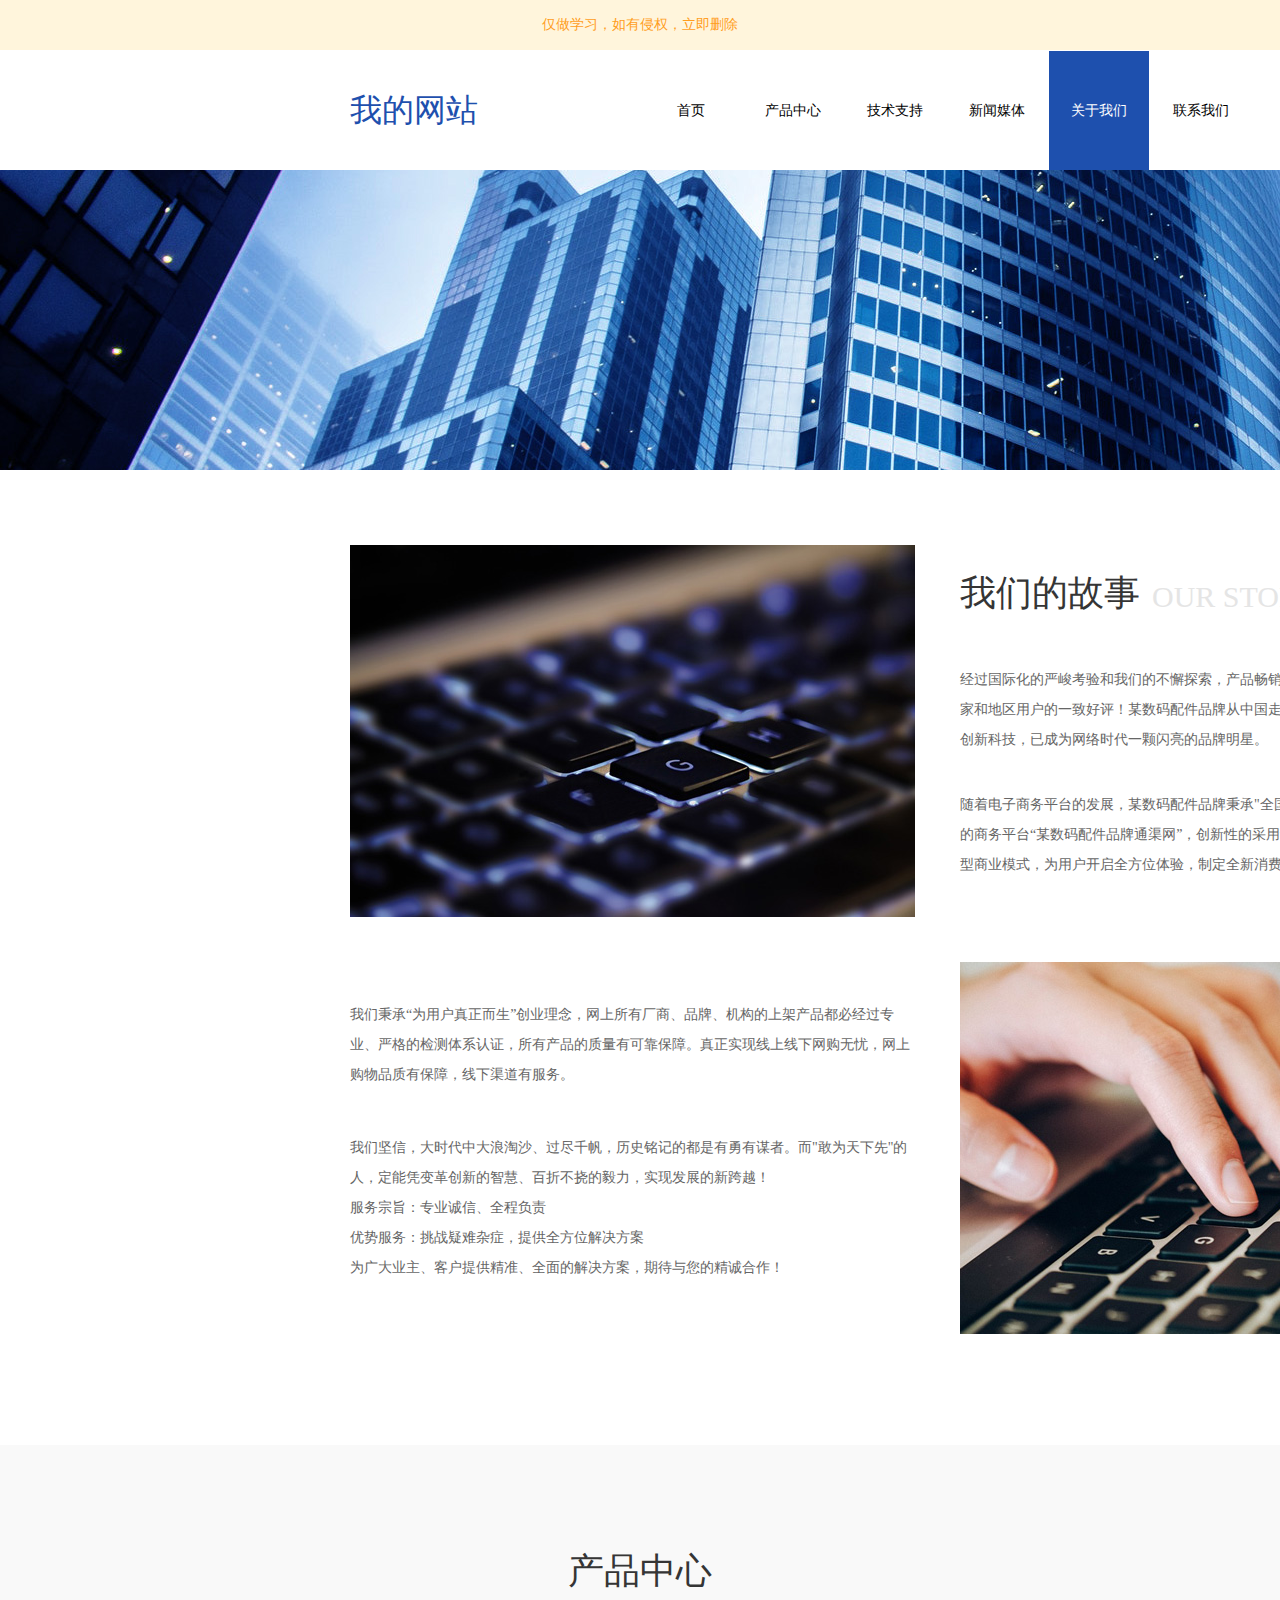
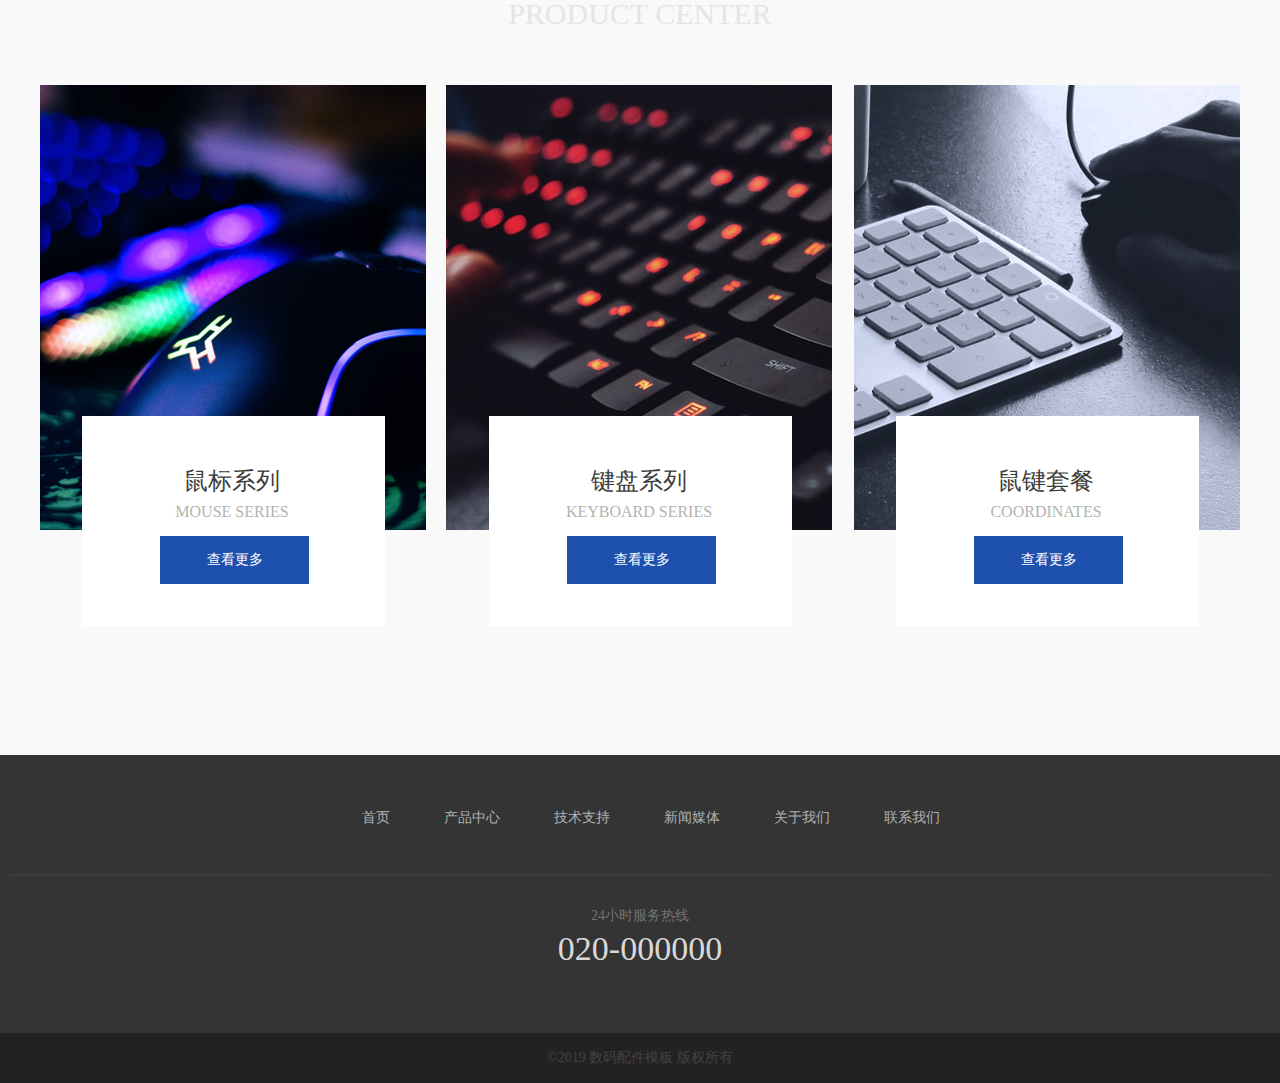
<file: about.html>
<!DOCTYPE html>
<html lang="en">
<head>
    <meta charset="UTF-8">
    <meta name="viewport" content="width=device-width, initial-scale=1.0">
    <title>我的网站</title>
    <link rel="stylesheet" href="css/about.css">
    <script src="js/animate.js"></script>
</head>
<body>
    <div class="fix">
        <span style="width: 250px;height: 50px;position: absolute;left: 50%;margin-left: -125px; line-height: 50px; font-size: 14px; text-align: center;color: #ff9e1e;">仅做学习，如有侵权，立即删除</span>
    </div>
    <!-- 导航栏 -->
    <div class="nav">
        <div class="nav-0">
            <span>我的网站</span>
        </div>
        <div class="nav-right">
            <a class="nav-1" href="index.html">
                <span>首页</span>
            <a>
            <a class="nav-1" href="product.html">
                <span>产品中心</span>
            <a>
            <a class="nav-1" href="technical.html">
                <span>技术支持</span>
            </a>
            <a class="nav-1" href="news.html">
                <span>新闻媒体</span>
            </a>
            <a class="nav-1" href="about.html" style="background: #1e50ae;color: #fff;">
                <span>关于我们</span>
            </a>
            <a class="nav-1" href="contact.html">
                <span>联系我们</span>
            </a>
        </div>
    </div>
    <!-- banner -->
    <div class="banner"></div>
    <!-- our-story -->
    <div class="our-story">
        <div class="our-top">
            <ul>
                <li class="our-img-1"></li>
                <li class="our-font-1">
                    <span class="our-story-1">我们的故事</span>
                    <span class="our-story-2">OUR STORY</span>
                    <span class="our-story-font-1">经过国际化的严峻考验和我们的不懈探索，产品畅销全球，品牌荣获欧美、东南亚等多个国家和地区用户的一致好评！某数码配件品牌从中国走向世界，一直以来某数码配件品牌不断创新科技，已成为网络时代一颗闪亮的品牌明星。</span>
                    <span class="our-story-font-2">随着电子商务平台的发展，某数码配件品牌秉承"全国渠道服务"的使命，诚信打造属于自己的商务平台“某数码配件品牌通渠网”，创新性的采用线上商城和线下专卖店，结合的O2O新型商业模式，为用户开启全方位体验，制定全新消费体系并建立售后服务点。</span>
                </li>
            </ul>
        </div>
        <div class="our-bottom">
            <ul>
                <li class="our-font-2">
                    <span class="our-story-font-3">我们秉承“为用户真正而生”创业理念，网上所有厂商、品牌、机构的上架产品都必经过专业、严格的检测体系认证，所有产品的质量有可靠保障。真正实现线上线下网购无忧，网上购物品质有保障，线下渠道有服务。</span>
                
                    <span class="our-story-font-4">我们坚信，大时代中大浪淘沙、过尽千帆，历史铭记的都是有勇有谋者。而"敢为天下先"的人，定能凭变革创新的智慧、百折不挠的毅力，实现发展的新跨越！<br>
                        服务宗旨：专业诚信、全程负责<br>
                        优势服务：挑战疑难杂症，提供全方位解决方案<br>
                        为广大业主、客户提供精准、全面的解决方案，期待与您的精诚合作！</span>
                </li>
                <li class="our-img-2"></li>
            </ul>
        </div>
    </div>
       <!-- 产品中心 -->
       <div class="product">
        <div class="product-center1">产品中心</div>
        <div class="product-center2">PRODUCT CENTER</div>
        <div class="product-img">
            <ul>
                <li class="product-img-1"></li>
                <li class="product-img-2"></li>
                <li class="product-img-3"></li>
            </ul>
        </div>
        <div class="product-img-item">
            <ul>
                <li class="product-img-item-1">
                    <span class="product-img-item-fontcss-1">鼠标系列</span>
                    <span class="product-img-item-fontcss-2">MOUSE SERIES</span>
                    <a class="see-more" href="mouse.html">查看更多</a>
                </li>
                <li class="product-img-item-2">
                    <span class="product-img-item-fontcss-1">键盘系列</span>
                    <span class="product-img-item-fontcss-2">KEYBOARD SERIES</span>
                    <a class="see-more" href="keyboard.html">查看更多</a>
                </li>
                <li class="product-img-item-3">
                    <span class="product-img-item-fontcss-1">鼠键套餐</span>
                    <span class="product-img-item-fontcss-2">COORDINATES</span>
                    <a class="see-more" href="coordinates.html">查看更多</a>
                </li>
            </ul>
        </div>
    </div>
    <!-- 尾部 -->
    <div class="bottom">
        <span class="bottom-title">
            <a href="index.html" class="bottom-title-item" style="margin-left: 83px;">首页</a>
            <a href="product.html" class="bottom-title-item">产品中心</a>
            <a href="technical.html" class="bottom-title-item">技术支持</a>
            <a href="news.html" class="bottom-title-item">新闻媒体</a>
            <a href="about.html" class="bottom-title-item">关于我们</a>
            <a href="contact.html" class="bottom-title-item">联系我们</a>
        </span>
        <span class="bottom-call">
            <ul>
                <li class="bottom-call-1">24小时服务热线</li>
                <li class="bottom-call-2">020-000000</li>
            </ul>
        </span>
        <span style="width: 100%;height: 50px;background: #222222; position: absolute;top: 278px; line-height: 50px; font-size: 14px; text-align: center;color: #424242">©2019 数码配件模板 版权所有</span>
    </div>
</body>
</file>
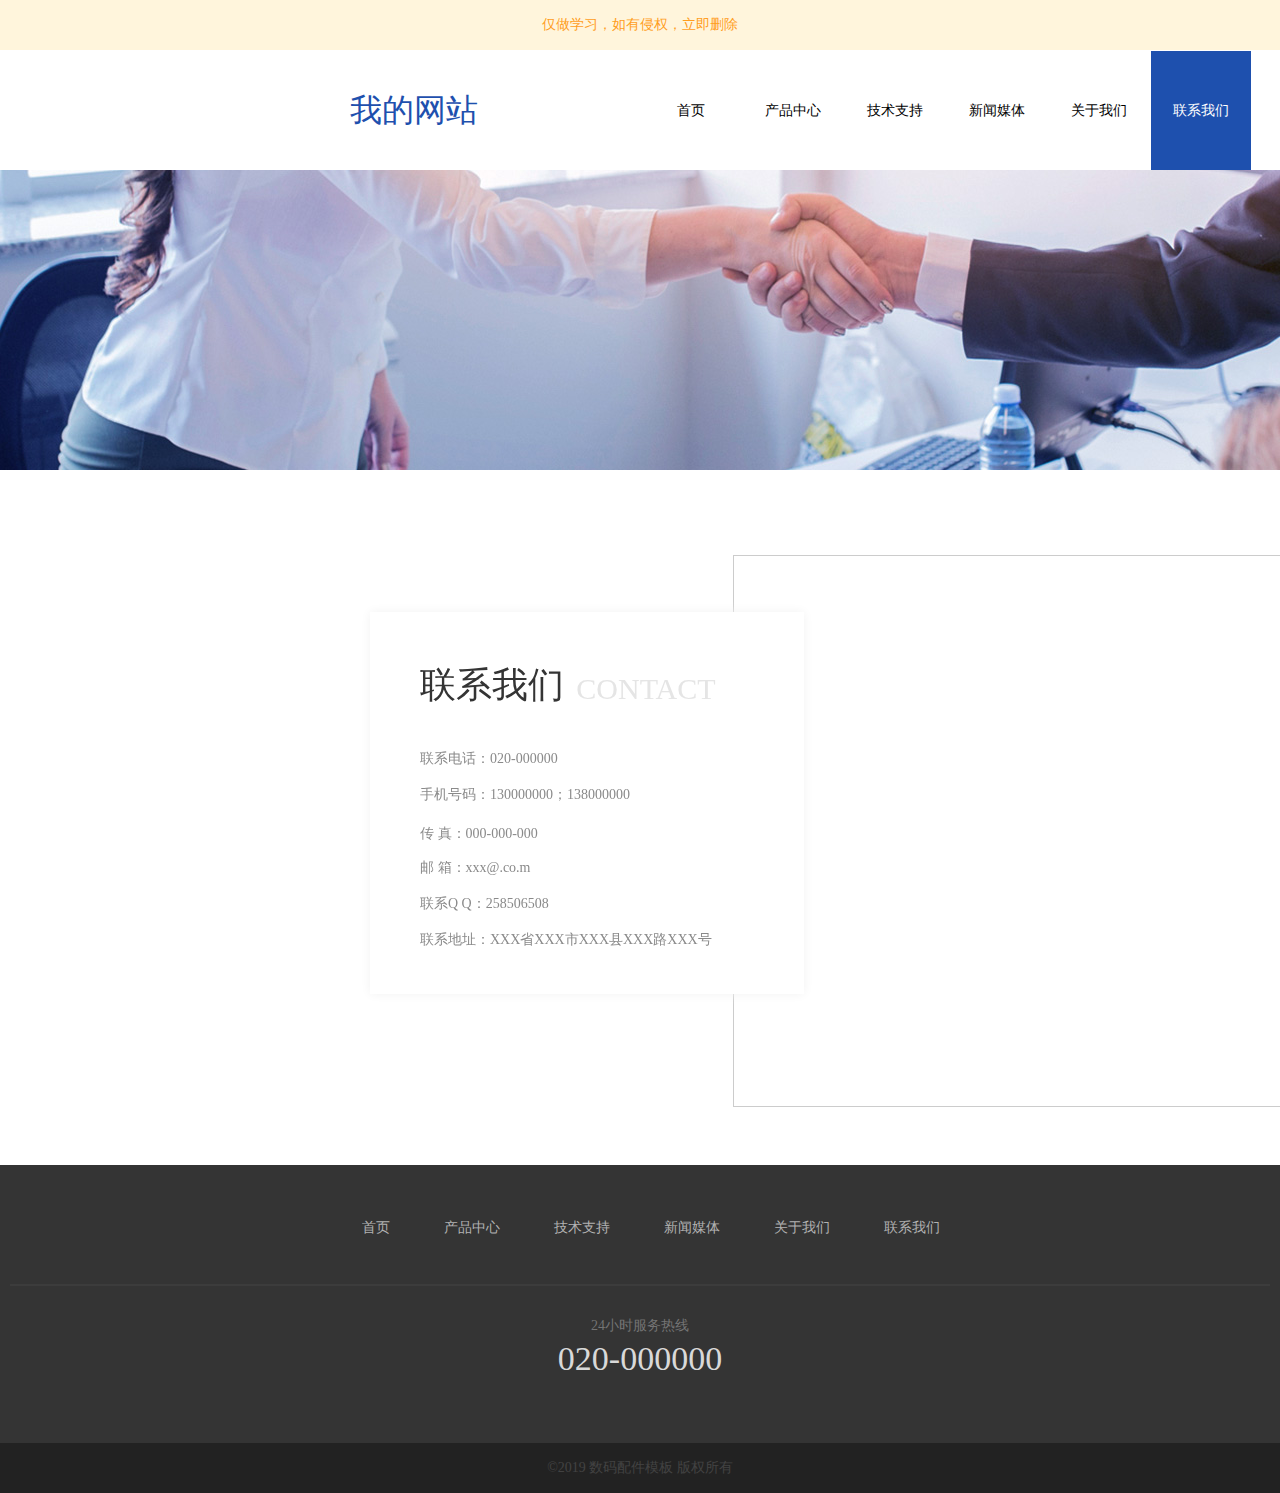
<file: contact.html>
<!DOCTYPE html>
<html lang="en">
<head>
    <meta charset="UTF-8">
    <meta name="viewport" content="width=device-width, initial-scale=1.0">
    <title>我的网站</title>
    <link rel="stylesheet" href="css/contact.css">
    <script src="js/animate.js"></script>
<!--引用百度地图API-->
<style type="text/css">
    html,body{margin:0;padding:0;}
    .iw_poi_title {color:#CC5522;font-size:14px;font-weight:bold;overflow:hidden;padding-right:13px;white-space:nowrap}
    .iw_poi_content {font:12px arial,sans-serif;overflow:visible;padding-top:4px;white-space:-moz-pre-wrap;word-wrap:break-word}
</style>
<script type="text/javascript" src="http://api.map.baidu.com/api?key=&v=1.0&ak=0MyxRzq3gLFdmu7MaTGaMfx6xrYGPEnr&s=1"></script>
</head>
<body>
    <div class="fix">
        <span style="width: 250px;height: 50px;position: absolute;left: 50%;margin-left: -125px; line-height: 50px; font-size: 14px; text-align: center;color: #ff9e1e;">仅做学习，如有侵权，立即删除</span>
    </div>
    <!-- 导航栏 -->
    <div class="nav">
        <div class="nav-0">
            <span>我的网站</span>
        </div>
        <div class="nav-right">
            <a class="nav-1" href="index.html">
                <span>首页</span>
            <a>
            <a class="nav-1" href="product.html">
                <span>产品中心</span>
            <a>
            <a class="nav-1" href="technical.html">
                <span>技术支持</span>
            </a>
            <a class="nav-1" href="news.html">
                <span>新闻媒体</span>
            </a>
            <a class="nav-1" href="about.html">
                <span>关于我们</span>
            </a>
            <a class="nav-1" href="contact.html" style="background: #1e50ae;color: #fff;">
                <span>联系我们</span>
            </a>
        </div>
    </div>
    <!-- banner -->
    <div class="banner"></div>
    <!-- 联系方式 -->
    <div class="contact">
        <div class="contact-us">
            <span class="contact-us-title-1">联系我们</span>
            <span class="contact-us-title-2">CONTACT</span>
            <span class="contact-us-item" style="top: 132px;">联系电话：020-000000 </span>
            <span class="contact-us-item" style="top: 168px;">手机号码：130000000；138000000</span>
            <span class="contact-us-item" style="top: 207px;">传      真：000-000-000</span>
            <span class="contact-us-item" style="top: 241px;">邮      箱：xxx@.co.m</span>
            <span class="contact-us-item" style="top: 277px;">联系Q Q：258506508</span>
            <span class="contact-us-item" style="top: 313px;">联系地址：XXX省XXX市XXX县XXX路XXX号</span>
        </div>  
        <div class="contact-map">
            <div style="width:697px;height:550px;border:#ccc solid 1px;" id="dituContent"></div>
        </div>
    </div>
    <!-- 尾部 -->
    <div class="bottom">
        <span class="bottom-title">
            <a href="index.html" class="bottom-title-item" style="margin-left: 83px;">首页</a>
            <a href="product.html" class="bottom-title-item">产品中心</a>
            <a href="technical.html" class="bottom-title-item">技术支持</a>
            <a href="news.html" class="bottom-title-item">新闻媒体</a>
            <a href="about.html" class="bottom-title-item">关于我们</a>
            <a href="contact.html" class="bottom-title-item">联系我们</a>
        </span>
        <span class="bottom-call">
            <ul>
                <li class="bottom-call-1">24小时服务热线</li>
                <li class="bottom-call-2">020-000000</li>
            </ul>
        </span>
        <span style="width: 100%;height: 50px;background: #222222; position: absolute;top: 278px; line-height: 50px; font-size: 14px; text-align: center;color: #424242">©2019 数码配件模板 版权所有</span>
    </div>
    <!-- map -->
    <script type="text/javascript">
        //创建和初始化地图函数：
        function initMap(){
            createMap();//创建地图
            setMapEvent();//设置地图事件
            addMapControl();//向地图添加控件
        }
        
        //创建地图函数：
        function createMap(){
            var map = new BMap.Map("dituContent");//在百度地图容器中创建一个地图
            var point = new BMap.Point(116.395645,39.929986);//定义一个中心点坐标
            map.centerAndZoom(point,12);//设定地图的中心点和坐标并将地图显示在地图容器中
            window.map = map;//将map变量存储在全局
        }
        
        //地图事件设置函数：
        function setMapEvent(){
            map.enableDragging();//启用地图拖拽事件，默认启用(可不写)
            map.enableScrollWheelZoom();//启用地图滚轮放大缩小
            map.enableDoubleClickZoom();//启用鼠标双击放大，默认启用(可不写)
            map.enableKeyboard();//启用键盘上下左右键移动地图
        }
        
        //地图控件添加函数：
        function addMapControl(){
            //向地图中添加缩放控件
        var ctrl_nav = new BMap.NavigationControl({anchor:BMAP_ANCHOR_TOP_RIGHT,type:BMAP_NAVIGATION_CONTROL_LARGE,enableGeolocation: true});
        map.addControl(ctrl_nav);
            //向地图中添加比例尺控件
        var ctrl_sca = new BMap.ScaleControl({anchor:BMAP_ANCHOR_BOTTOM_LEFT});
        map.addControl(ctrl_sca);
        }
        
        
        initMap();//创建和初始化地图
    </script>
</body>>
</file>
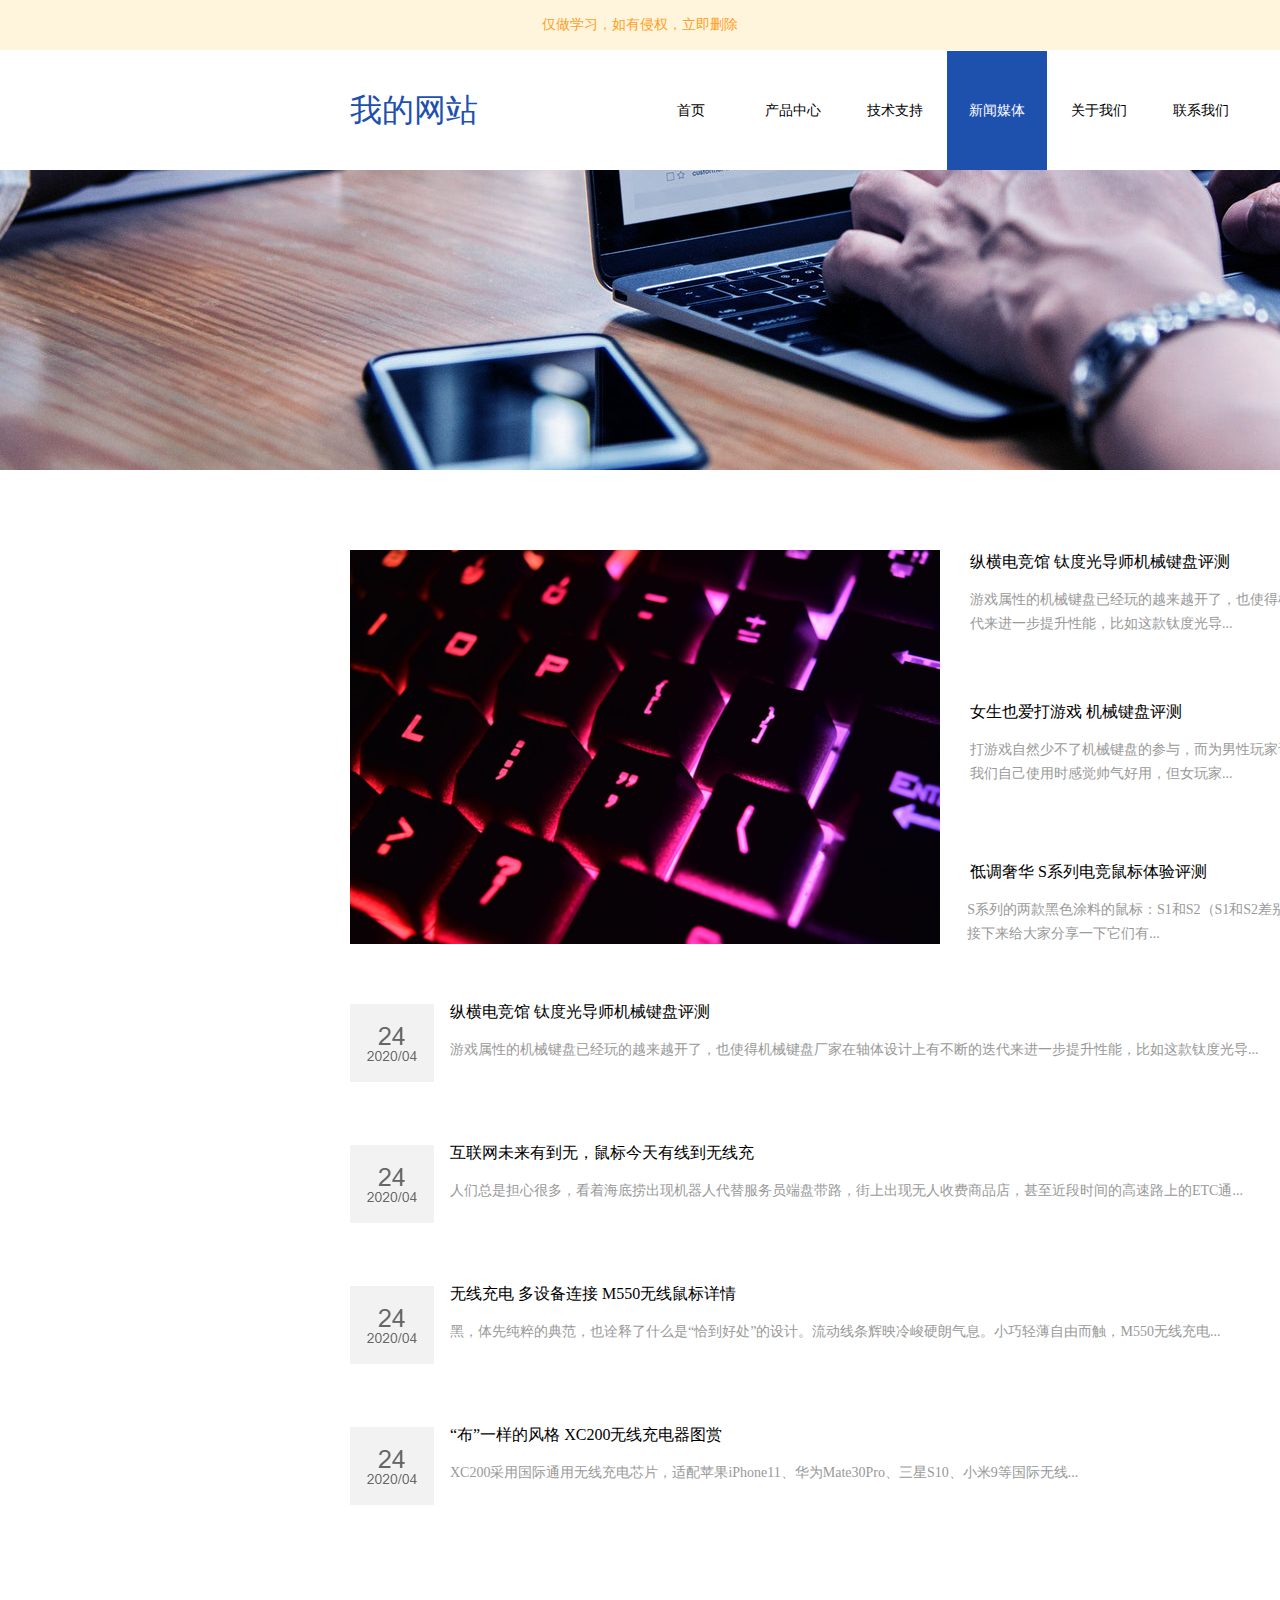
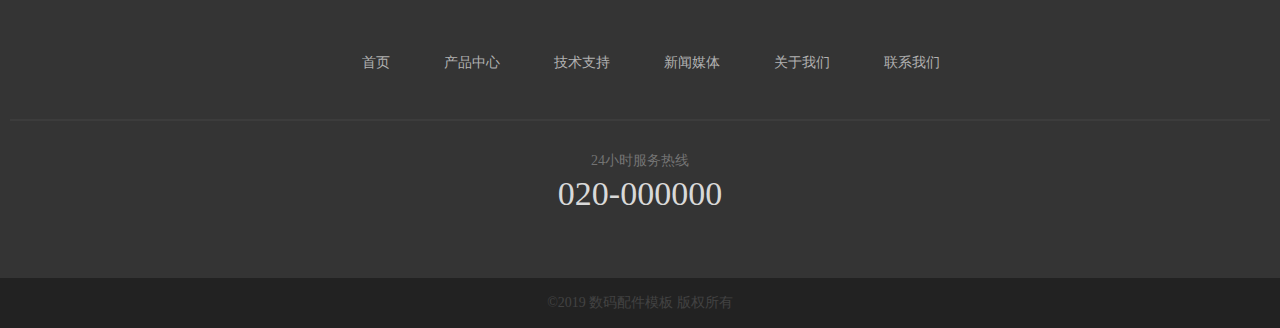
<file: news.html>
<!DOCTYPE html>
<html lang="en">
<head>
    <meta charset="UTF-8">
    <meta name="viewport" content="width=device-width, initial-scale=1.0">
    <title>我的网站</title>
    <link rel="stylesheet" href="css/news.css">
    <script src="js/animate.js"></script>
</head>
<body>
    <div class="fix">
        <span style="width: 250px;height: 50px;position: absolute;left: 50%;margin-left: -125px; line-height: 50px; font-size: 14px; text-align: center;color: #ff9e1e;">仅做学习，如有侵权，立即删除</span>
    </div>
    <!-- 导航栏 -->
    <div class="nav">
        <div class="nav-0">
            <span>我的网站</span>
        </div>
        <div class="nav-right">
            <a class="nav-1" href="index.html" >
                <span>首页</span>
            <a>
            <a class="nav-1" href="product.html">
                <span>产品中心</span>
            <a>
            <a class="nav-1" href="technical.html">
                <span>技术支持</span>
            </a>
            <a class="nav-1" href="news.html" style="background: #1e50ae;color: #fff;">
                <span>新闻媒体</span>
            </a>
            <a class="nav-1" href="about.html">
                <span>关于我们</span>
            </a>
            <a class="nav-1" href="contact.html">
                <span>联系我们</span>
            </a>
        </div>
    </div>
    <!-- banner -->
    <div class="banner"></div>
    <!-- 主体 -->
    <div class="news">
        <div class="news-top">
            <div class="news-img">
                <div class="news-img-nav">机械键盘光效灵动</div>
            </div>
            <ul>
                <li class="news-top-img-1">
                    <a href="">
                   <span class="news-top-font-1">纵横电竞馆 钛度光导师机械键盘评测</span>
                   <span class="news-top-font-1" style="float: right;left: 460px; color: #999999;">2020-04-24</span>
                    </a>
                   <span class="news-top-font-2">游戏属性的机械键盘已经玩的越来越开了，也使得机械键盘厂家在轴体设计上有不断的迭代来进一步提升性能，比如这款钛度光导...</span>
                </li>
                <li class="news-top-img-2">
                    <a href="">
                    <span class="news-top-font-1">女生也爱打游戏  机械键盘评测</span> 
                    <span class="news-top-font-1" style="float: right;left: 460px; color: #999999;">2020-04-24</span>
                    </a>
                    <span class="news-top-font-2">打游戏自然少不了机械键盘的参与，而为男性玩家设计的键盘往往质感厚实、外表张扬。我们自己使用时感觉帅气好用，但女玩家...</span>
                </li>
                <li class="news-top-img-3">
                    <a href="">
                    <span class="news-top-font-1">低调奢华 S系列电竞鼠标体验评测</span>>
                    <span class="news-top-font-1" style="float: right;left: 460px; color: #999999;">2020-04-24</span>
                    </a>
                    <span class="news-top-font-2" style="margin-left: -11.875px;">S系列的两款黑色涂料的鼠标：S1和S2（S1和S2差别仅在大小方面），并进行了一番体验，接下来给大家分享一下它们有...</span>
                </li>
            </ul>
        </div>
        <div class="news-bottom">
            <ul>
                <li class="news-bottom-item-1">
                    <span class="news-bottom-img"></span>
                    <a href=""><span class="news-bottom-font-1">纵横电竞馆 钛度光导师机械键盘评测</span></a>
                    <span class="news-bottom-font-2">游戏属性的机械键盘已经玩的越来越开了，也使得机械键盘厂家在轴体设计上有不断的迭代来进一步提升性能，比如这款钛度光导...</span>
                </li>
                <li class="news-bottom-item-2">
                    <span class="news-bottom-img"></span>
                    <a href=""><span class="news-bottom-font-1">互联网未来有到无，鼠标今天有线到无线充</span></a>
                    <span class="news-bottom-font-2">人们总是担心很多，看着海底捞出现机器人代替服务员端盘带路，街上出现无人收费商品店，甚至近段时间的高速路上的ETC通...</span>
                </li>
                <li class="news-bottom-item-3">
                    <span class="news-bottom-img"></span>
                    <a href=""><span class="news-bottom-font-1">无线充电 多设备连接 M550无线鼠标详情</span></a>
                    <span class="news-bottom-font-2">黑，体先纯粹的典范，也诠释了什么是“恰到好处”的设计。流动线条辉映冷峻硬朗气息。小巧轻薄自由而触，M550无线充电...</span>
                </li>
                <li class="news-bottom-item-3">
                    <span class="news-bottom-img"></span>
                    <a href=""><span class="news-bottom-font-1">“布”一样的风格 XC200无线充电器图赏</span></a>
                    <span class="news-bottom-font-2">XC200采用国际通用无线充电芯片，适配苹果iPhone11、华为Mate30Pro、三星S10、小米9等国际无线...</span>
                </li>
            </ul>
        </div>
    </div>
    <!-- 尾部 -->
    <div class="bottom">
        <span class="bottom-title">
            <a href="index.html" class="bottom-title-item" style="margin-left: 83px;">首页</a>
            <a href="product.html" class="bottom-title-item">产品中心</a>
            <a href="technical.html" class="bottom-title-item">技术支持</a>
            <a href="news.html" class="bottom-title-item">新闻媒体</a>
            <a href="about.html" class="bottom-title-item">关于我们</a>
            <a href="contact.html" class="bottom-title-item">联系我们</a>
        </span>
        <span class="bottom-call">
            <ul>
                <li class="bottom-call-1">24小时服务热线</li>
                <li class="bottom-call-2">020-000000</li>
            </ul>
        </span>
        <span style="width: 100%;height: 50px;background: #222222; position: absolute;top: 278px; line-height: 50px; font-size: 14px; text-align: center;color: #424242">©2019 数码配件模板 版权所有</span>
    </div>
    
</body>
</html>
</file>
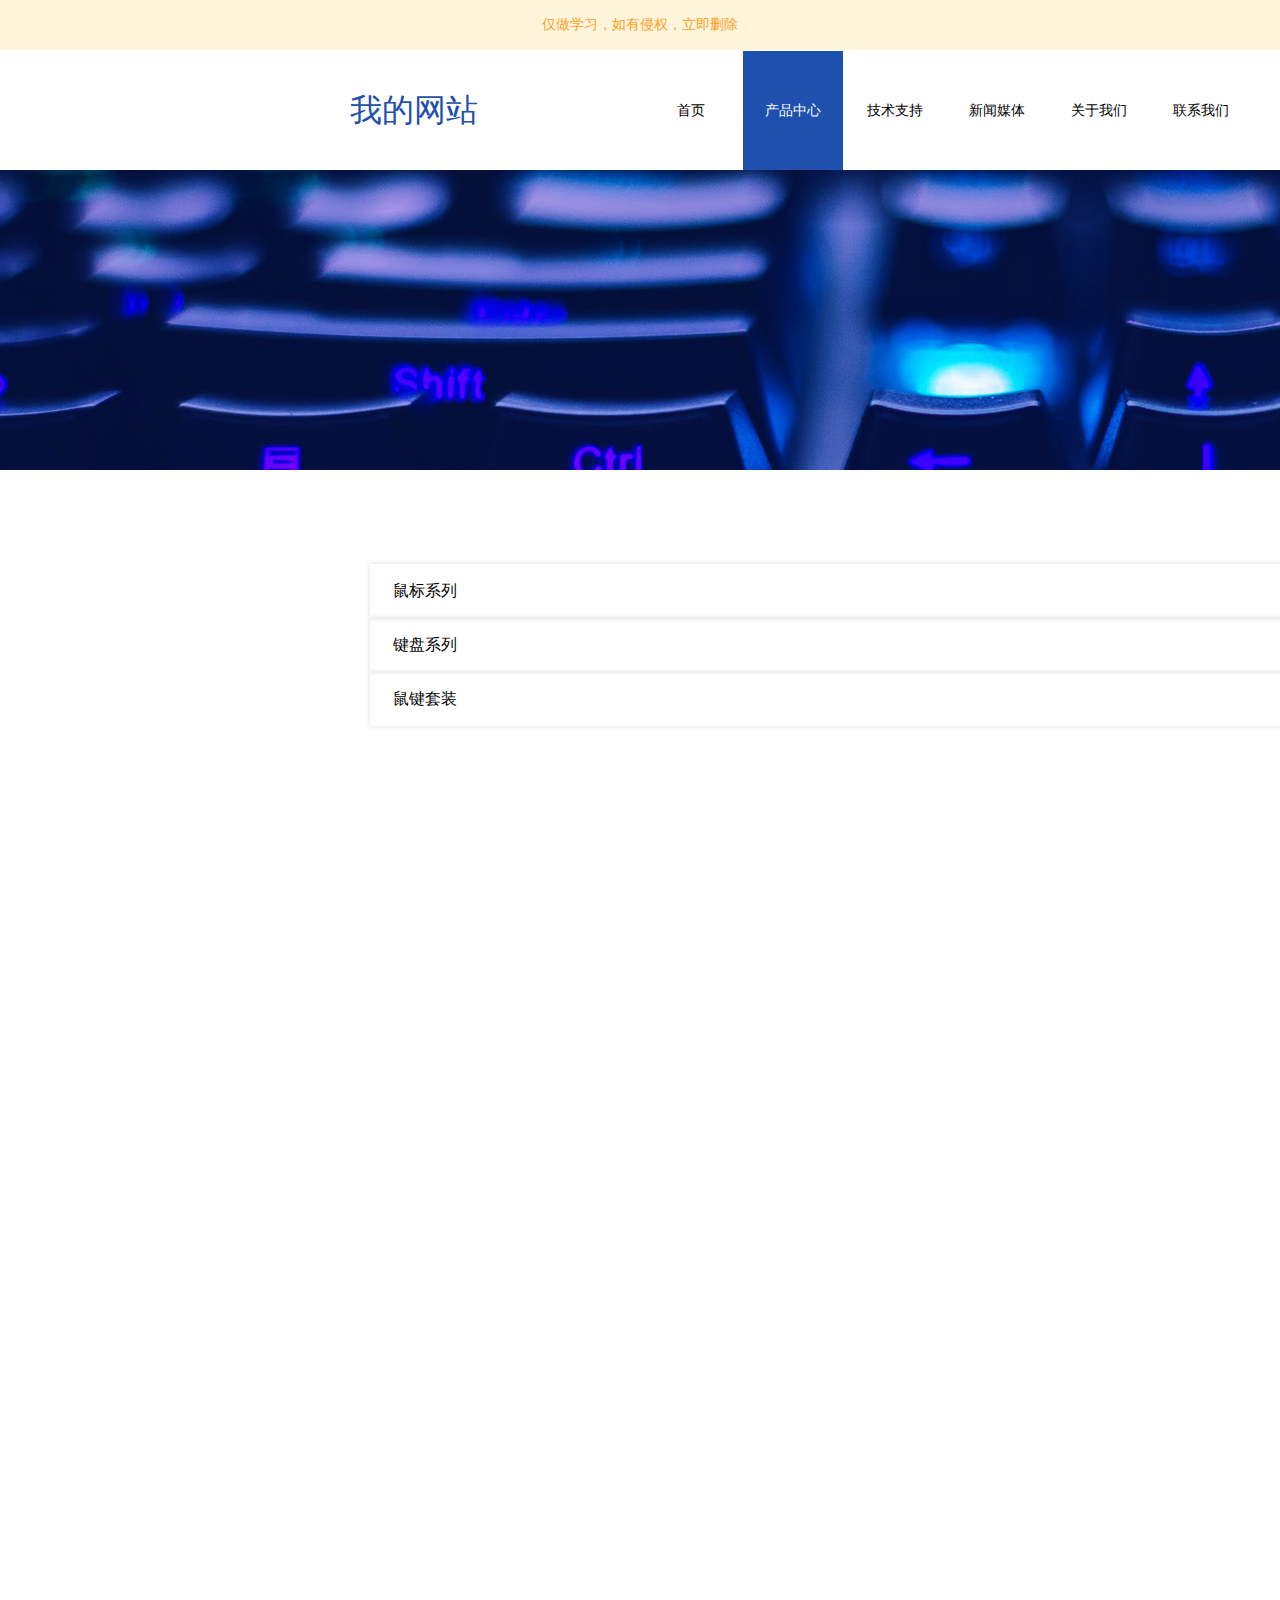
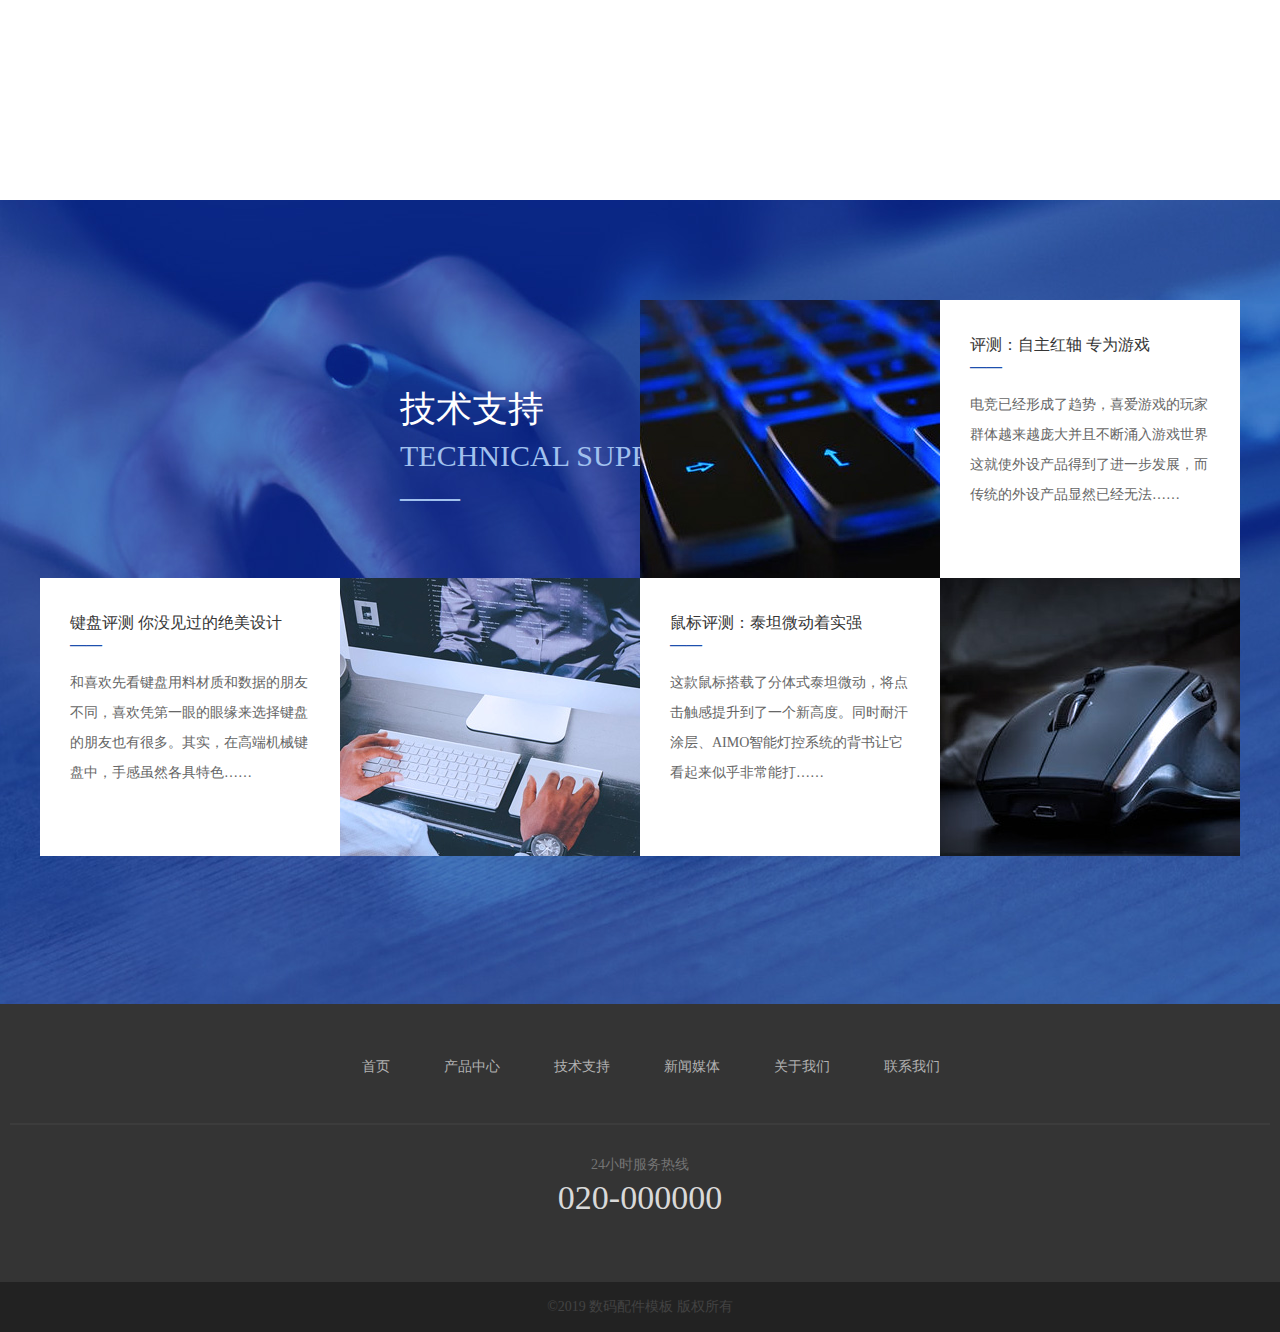
<file: product.html>
<!DOCTYPE html>
<html lang="en">
<head>
    <meta charset="UTF-8">
    <meta name="viewport" content="width=device-width, initial-scale=1.0">
    <title>我的网站</title>
    <link rel="stylesheet" href="css/product.css">
    <script src="js/animate.js"></script>
</head>
<body>
    <div class="fix">
        <span style="width: 250px;height: 50px;position: absolute;left: 50%;margin-left: -125px; line-height: 50px; font-size: 14px; text-align: center;color: #ff9e1e;">仅做学习，如有侵权，立即删除</span>
    </div>
    <!-- 导航栏 -->
    <div class="nav">
        <div class="nav-0">
            <span>我的网站</span>
        </div>
        <div class="nav-right">
            <a class="nav-1" href="index.html" >
                <span>首页</span>
            <a>
            <a class="nav-1" href="product.html" style="background: #1e50ae;color: #fff;">
                <span>产品中心</span>
            <a>
            <a class="nav-1" href="technical.html">
                <span>技术支持</span>
            </a>
            <a class="nav-1" href="news.html">
                <span>新闻媒体</span>
            </a>
            <a class="nav-1" href="about.html">
                <span>关于我们</span>
            </a>
            <a class="nav-1" href="contact.html">
                <span>联系我们</span>
            </a>
        </div>
    </div>
    <!-- banner -->
    <div class="banner"></div>
    <!-- product -->
    <div class="product">
        <div class="product-top">
            <ul>
                <li class="product-top-item">
                    <span class="product-top-item-font-1">鼠标系列</span>
                    <span class="product-top-item-font-2">&gt</span>
                </li>
                <li class="product-top-item">
                    <span class="product-top-item-font-1">键盘系列</span>
                    <span class="product-top-item-font-2">&gt</span>
                </li>
                <li class="product-top-item">
                    <span class="product-top-item-font-1">鼠键套装</span>
                    <span class="product-top-item-font-2">&gt</span>
                </li>
            </ul>
        </div>
        <div class="product-bottom">
            <div class="product-bottom-item">
                <span class="product-bottom-img-1"></span>
                <span class="product-bottom-font">无线鼠标 G01</span>
            </div>
            <div class="product-bottom-item">
                <span class="product-bottom-img-1"></span>
                <span class="product-bottom-font">无线鼠标 G01</span>
            </div>
            <div class="product-bottom-item">
                <span class="product-bottom-img-1"></span>
                <span class="product-bottom-font">无线鼠标 G01</span>
            </div>
            <div class="product-bottom-item">
                <span class="product-bottom-img-1"></span>
                <span class="product-bottom-font">无线鼠标 G01</span>
            </div>
            <div class="product-bottom-item">
                <span class="product-bottom-img-1"></span>
                <span class="product-bottom-font">无线鼠标 G01</span>
            </div>
            <div class="product-bottom-item">
                <span class="product-bottom-img-1"></span>
                <span class="product-bottom-font">无线鼠标 G01</span>
            </div>
            <div class="product-bottom-item">
                <span class="product-bottom-img-1"></span>
                <span class="product-bottom-font">无线鼠标 G01</span>
            </div>
            <div class="product-bottom-item">
                <span class="product-bottom-img-1"></span>
                <span class="product-bottom-font">无线鼠标 G01</span>
            </div>
            <div class="product-bottom-item">
                <span class="product-bottom-img-1"></span>
                <span class="product-bottom-font">无线鼠标 G01</span>
            </div>
            <div class="product-bottom-item">
                <span class="product-bottom-img-1"></span>
                <span class="product-bottom-font">无线鼠标 G01</span>
            </div>
            <div class="product-bottom-item">
                <span class="product-bottom-img-1"></span>
                <span class="product-bottom-font">无线鼠标 G01</span>
            </div>
            <div class="product-bottom-item">
                <span class="product-bottom-img-1"></span>
                <span class="product-bottom-font">无线鼠标 G01</span>
            </div>
        </div>
        <div class="product-bottom">
            <div class="product-bottom-item">
                <span class="product-bottom-img-2"></span>
                <span class="product-bottom-font">有线机械键盘 系列A01</span>
            </div>
            <div class="product-bottom-item">
                <span class="product-bottom-img-2"></span>
                <span class="product-bottom-font">有线机械键盘 系列A01</span>
            </div>
            <div class="product-bottom-item">
                <span class="product-bottom-img-2"></span>
                <span class="product-bottom-font">有线机械键盘 系列A01</span>
            </div>
            <div class="product-bottom-item">
                <span class="product-bottom-img-2"></span>
                <span class="product-bottom-font">有线机械键盘 系列A01</span>
            </div>
            <div class="product-bottom-item">
                <span class="product-bottom-img-2"></span>
                <span class="product-bottom-font">有线机械键盘 系列A01</span>
            </div>
            <div class="product-bottom-item">
                <span class="product-bottom-img-2"></span>
                <span class="product-bottom-font">有线机械键盘 系列A01</span>
            </div>
            <div class="product-bottom-item">
                <span class="product-bottom-img-2"></span>
                <span class="product-bottom-font">有线机械键盘 系列A01</span>
            </div>
            <div class="product-bottom-item">
                <span class="product-bottom-img-2"></span>
                <span class="product-bottom-font">有线机械键盘 系列A01</span>
            </div>
        </div>
        <div class="product-bottom">
            <div class="product-bottom-item">
                <span class="product-bottom-img-3"></span>
                <span class="product-bottom-font">无线鼠标键盘套装 系列E06</span>
            </div>
            <div class="product-bottom-item">
                <span class="product-bottom-img-3"></span>
                <span class="product-bottom-font">无线鼠标键盘套装 系列E06</span>
            </div>
            <div class="product-bottom-item">
                <span class="product-bottom-img-3"></span>
                <span class="product-bottom-font">无线鼠标键盘套装 系列E06</span>
            </div>
            <div class="product-bottom-item">
                <span class="product-bottom-img-3"></span>
                <span class="product-bottom-font">无线鼠标键盘套装 系列E06</span>
            </div>
        </div>
    </div>
    <!-- 技术支持 -->
    <div class="technical">
        <span class="technical-title-1">技术支持</span>
        <span class="technical-title-2">TECHNICAL SUPPORT</span>
        <b>——</b>
        <div class="technical-img-top">
            <ul>
                <li class="technical-img-top-1"></li>
                <li class="technical-img-top-2">
                    <span style="width: 180.73px;height: 21px;position: absolute;top:35px;left: 330px; color: #353535;font-size: 16px;">评测：自主红轴 专为游戏</span>
                    <span style="width: 223px;height: 26px;position: absolute;top:58px;left: 330px;font-size: 16px;font-weight: bold;font-family: '微软雅黑'; color: #1e50ae;">——</span>
                    <span style="width: 242px; height: 142px;position: absolute;top: 90px;left: 330px;line-height: 30px; font-size: 14px; color: #666666; font-family: '微软雅黑';">电竞已经形成了趋势，喜爱游戏的玩家群体越来越庞大并且不断涌入游戏世界这就使外设产品得到了进一步发展，而传统的外设产品显然已经无法……</span>
                </li>
            </ul>
        </div>
        <div class="technical-img-bottom">
            <ul>
                <li class="technical-img-bottom-1">
                    <span style="width: 212.73px;height: 21px;position: absolute;top:35px;left: 30px; color: #353535;font-size: 16px;">键盘评测 你没见过的绝美设计</span>
                    <span style="width: 223px;height: 26px;position: absolute;top:58px;left: 30px;font-size: 16px;font-weight: bold;font-family: '微软雅黑'; color: #1e50ae;">——</span>
                    <span style="width: 242px; height: 142px;position: absolute;top: 90px;left: 30px;line-height: 30px; font-size: 14px; color: #666666; font-family: '微软雅黑';">和喜欢先看键盘用料材质和数据的朋友不同，喜欢凭第一眼的眼缘来选择键盘的朋友也有很多。其实，在高端机械键盘中，手感虽然各具特色……</span>
                </li>
                <li class="technical-img-bottom-2"></li>
                <li class="technical-img-bottom-3">
                    <span style="width: 192px;height: 21px;position: absolute;top:35px;left: 630px; color: #353535;font-size: 16px;">鼠标评测：泰坦微动着实强</span>
                    <span style="width: 223px;height: 26px;position: absolute;top:58px;left: 630px;font-size: 16px;font-weight: bold;font-family: '微软雅黑'; color: #1e50ae;">——</span>
                    <span style="width: 242px; height: 142px;position: absolute;top: 90px;left: 630px;line-height: 30px; font-size: 14px; color: #666666; font-family: '微软雅黑';">这款鼠标搭载了分体式泰坦微动，将点击触感提升到了一个新高度。同时耐汗涂层、AIMO智能灯控系统的背书让它看起来似乎非常能打……</span>
                </li>
                <li class="technical-img-bottom-4"></li>
            </ul>
        </div>
    </div>
    <!-- 尾部 -->
    <div class="bottom">
        <span class="bottom-title">
            <a href="index.html" class="bottom-title-item" style="margin-left: 83px;">首页</a>
            <a href="product.html" class="bottom-title-item">产品中心</a>
            <a href="technical.html" class="bottom-title-item">技术支持</a>
            <a href="news.html" class="bottom-title-item">新闻媒体</a>
            <a href="about.html" class="bottom-title-item">关于我们</a>
            <a href="contact.html" class="bottom-title-item">联系我们</a>
        </span>
        <span class="bottom-call">
            <ul>
                <li class="bottom-call-1">24小时服务热线</li>
                <li class="bottom-call-2">020-000000</li>
            </ul>
        </span>
        <span style="width: 100%;height: 50px;background: #222222; position: absolute;top: 278px; line-height: 50px; font-size: 14px; text-align: center;color: #424242">©2019 数码配件模板 版权所有</span>
    </div>
    <!-- 主体js -->
    <script>
        var title=document.querySelectorAll(".product-top li");
        var box=document.querySelectorAll(".product-bottom");
        for(let i=0;i<box.length;i++){
            box[i].style.display="none";
            box[i].style.marginTop=(i+1)*54+"px";
        }
        var num=0;
        for(let i=0;i<title.length;i++){
            title[i].onclick=function(){
                num++;
                if(num%2){
                    for(var j=0;j<box.length;j++){
                        box[j].style.display="none";
                        title[j].style.background="none";
                        title[j].style.color="#000"
                    }
                    box[i].style.display="block";
                    title[i].style.color="#fff"
                    this.style.background="#1e50ae";
                }else{
                    for(var j=0;j<box.length;j++){
                        box[j].style.display="none";
                        title[j].style.background="none";
                        title[j].style.color="#000"
                    }
                }
            }
        }
    </script>
</body>
</html>
</file>
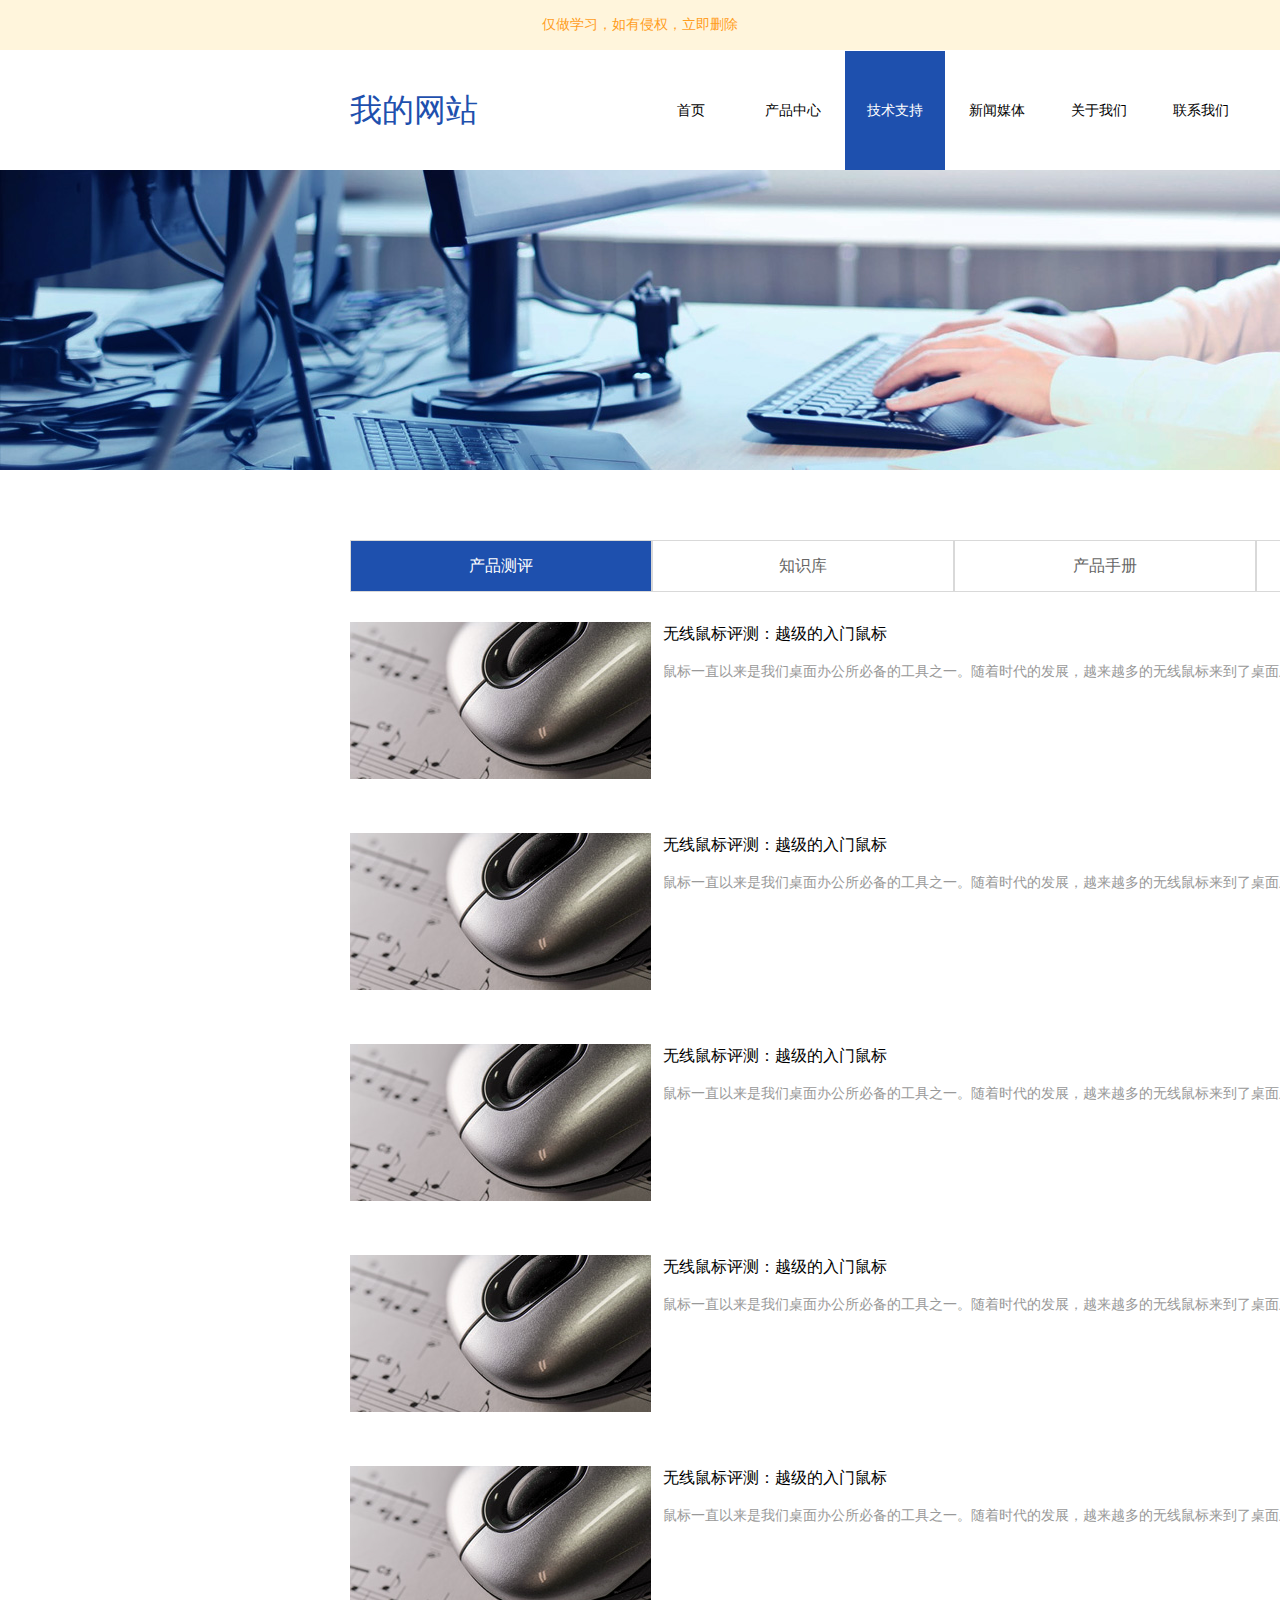
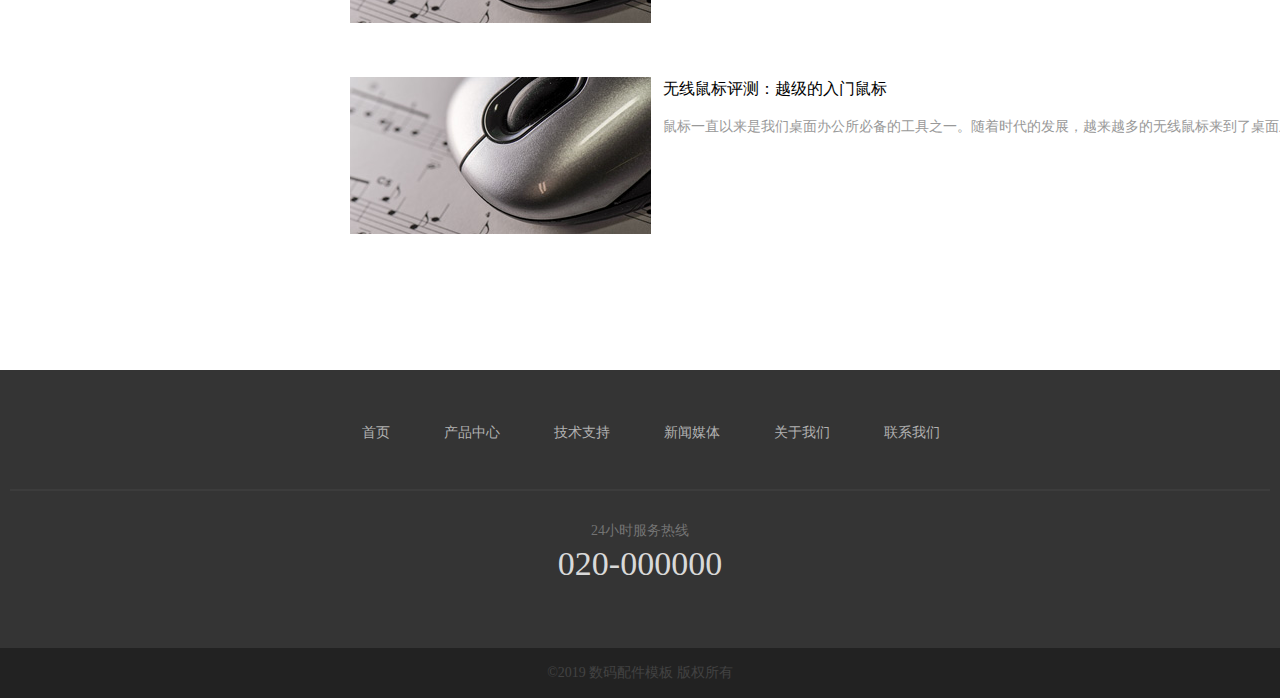
<file: technical.html>
<!DOCTYPE html>
<html lang="en">
<head>
    <meta charset="UTF-8">
    <meta name="viewport" content="width=device-width, initial-scale=1.0">
    <title>我的网站</title>
    <link rel="stylesheet" href="css/technical.css">
    <script src="js/animate.js"></script>
</head>
<body>
    <div class="fix">
        <span style="width: 250px;height: 50px;position: absolute;left: 50%;margin-left: -125px; line-height: 50px; font-size: 14px; text-align: center;color: #ff9e1e;">仅做学习，如有侵权，立即删除</span>
    </div>
    <!-- 导航栏 -->
    <div class="nav">
        <div class="nav-0">
            <span>我的网站</span>
        </div>
        <div class="nav-right">
            <a class="nav-1" href="index.html" >
                <span>首页</span>
            <a>
            <a class="nav-1" href="product.html">
                <span>产品中心</span>
            <a>
            <a class="nav-1" href="technical.html" style="background: #1e50ae;color: #fff;">
                <span>技术支持</span>
            </a>
            <a class="nav-1" href="news.html">
                <span>新闻媒体</span>
            </a>
            <a class="nav-1" href="about.html">
                <span>关于我们</span>
            </a>
            <a class="nav-1" href="contact.html">
                <span>联系我们</span>
            </a>
        </div>
    </div>
    <!-- banner -->
    <div class="banner"></div>
    <!-- 主体 -->
    <div class="technical">
        <div class="technical-top">
            <ul>
                <li class="technical-top-item">产品测评</li>
                <li class="technical-top-item">知识库</li>
                <li class="technical-top-item">产品手册</li>
                <li class="technical-top-item">驱动下载</li>
            </ul>
        </div>
        <div class="technical-bottom">
            <ul>
                <li class="technical-bottom-item">
                    <span class="technical-bottom-item-img-1"></span>
                    <span class="technical-bottom-item-font-1">无线鼠标评测：越级的入门鼠标</span>
                    <span class="technical-bottom-item-font-2"> 鼠标一直以来是我们桌面办公所必备的工具之一。随着时代的发展，越来越多的无线鼠标来到了桌面上。而双飞燕的产品凭借自...</span>
                </li>
                <li class="technical-bottom-item">
                    <span class="technical-bottom-item-img-1"></span>
                    <span class="technical-bottom-item-font-1">无线鼠标评测：越级的入门鼠标</span>
                    <span class="technical-bottom-item-font-2"> 鼠标一直以来是我们桌面办公所必备的工具之一。随着时代的发展，越来越多的无线鼠标来到了桌面上。而双飞燕的产品凭借自...</span>
                </li>
                <li class="technical-bottom-item">
                    <span class="technical-bottom-item-img-1"></span>
                    <span class="technical-bottom-item-font-1">无线鼠标评测：越级的入门鼠标</span>
                    <span class="technical-bottom-item-font-2"> 鼠标一直以来是我们桌面办公所必备的工具之一。随着时代的发展，越来越多的无线鼠标来到了桌面上。而双飞燕的产品凭借自...</span>
                </li>
                <li class="technical-bottom-item">
                    <span class="technical-bottom-item-img-1"></span>
                    <span class="technical-bottom-item-font-1">无线鼠标评测：越级的入门鼠标</span>
                    <span class="technical-bottom-item-font-2"> 鼠标一直以来是我们桌面办公所必备的工具之一。随着时代的发展，越来越多的无线鼠标来到了桌面上。而双飞燕的产品凭借自...</span>
                </li>
                <li class="technical-bottom-item">
                    <span class="technical-bottom-item-img-1"></span>
                    <span class="technical-bottom-item-font-1">无线鼠标评测：越级的入门鼠标</span>
                    <span class="technical-bottom-item-font-2"> 鼠标一直以来是我们桌面办公所必备的工具之一。随着时代的发展，越来越多的无线鼠标来到了桌面上。而双飞燕的产品凭借自...</span>
                </li>
                <li class="technical-bottom-item">
                    <span class="technical-bottom-item-img-1"></span>
                    <span class="technical-bottom-item-font-1">无线鼠标评测：越级的入门鼠标</span>
                    <span class="technical-bottom-item-font-2"> 鼠标一直以来是我们桌面办公所必备的工具之一。随着时代的发展，越来越多的无线鼠标来到了桌面上。而双飞燕的产品凭借自...</span>
                </li>
            </ul>
            <ul>
                <li class="technical-bottom-item">
                    <span class="technical-bottom-item-img-2"></span>
                    <span class="technical-bottom-item-font-1">纵横电竞馆 钛度光导师机械键盘评测</span>
                    <span class="technical-bottom-item-font-2">游戏属性的机械键盘已经玩的越来越开了，也使得机械键盘厂家在轴体设计上有不断的迭代来进一步提升性能，比如这款钛度光导...</span>
                </li>
                <li class="technical-bottom-item">
                    <span class="technical-bottom-item-img-2"></span>
                    <span class="technical-bottom-item-font-1">纵横电竞馆 钛度光导师机械键盘评测</span>
                    <span class="technical-bottom-item-font-2">游戏属性的机械键盘已经玩的越来越开了，也使得机械键盘厂家在轴体设计上有不断的迭代来进一步提升性能，比如这款钛度光导...</span>
                </li>
                <li class="technical-bottom-item">
                    <span class="technical-bottom-item-img-2"></span>
                    <span class="technical-bottom-item-font-1">纵横电竞馆 钛度光导师机械键盘评测</span>
                    <span class="technical-bottom-item-font-2">游戏属性的机械键盘已经玩的越来越开了，也使得机械键盘厂家在轴体设计上有不断的迭代来进一步提升性能，比如这款钛度光导...</span>
                </li>
                <li class="technical-bottom-item">
                    <span class="technical-bottom-item-img-2"></span>
                    <span class="technical-bottom-item-font-1">纵横电竞馆 钛度光导师机械键盘评测</span>
                    <span class="technical-bottom-item-font-2">游戏属性的机械键盘已经玩的越来越开了，也使得机械键盘厂家在轴体设计上有不断的迭代来进一步提升性能，比如这款钛度光导...</span>
                </li>
                <li class="technical-bottom-item">
                    <span class="technical-bottom-item-img-2"></span>
                    <span class="technical-bottom-item-font-1">纵横电竞馆 钛度光导师机械键盘评测</span>
                    <span class="technical-bottom-item-font-2">游戏属性的机械键盘已经玩的越来越开了，也使得机械键盘厂家在轴体设计上有不断的迭代来进一步提升性能，比如这款钛度光导...</span>
                </li>
                <li class="technical-bottom-item">
                    <span class="technical-bottom-item-img-2"></span>
                    <span class="technical-bottom-item-font-1">纵横电竞馆 钛度光导师机械键盘评测</span>
                    <span class="technical-bottom-item-font-2">游戏属性的机械键盘已经玩的越来越开了，也使得机械键盘厂家在轴体设计上有不断的迭代来进一步提升性能，比如这款钛度光导...</span>
                </li>
            </ul>
            <ul>
                <li class="technical-bottom-item">
                    <span class="technical-bottom-item-img-3"></span>
                    <span class="technical-bottom-item-font-1">低调奢华 S系列电竞鼠标体验评测</span>
                    <span class="technical-bottom-item-font-2"> S系列的两款黑色涂料的鼠标：S1和S2（S1和S2差别仅在大小方面），并进行了一番体验，接下来给大家分享一下它们有...</span>
                </li>
                <li class="technical-bottom-item">
                    <span class="technical-bottom-item-img-3"></span>
                    <span class="technical-bottom-item-font-1">低调奢华 S系列电竞鼠标体验评测</span>
                    <span class="technical-bottom-item-font-2"> S系列的两款黑色涂料的鼠标：S1和S2（S1和S2差别仅在大小方面），并进行了一番体验，接下来给大家分享一下它们有...</span>
                </li>
                <li class="technical-bottom-item">
                    <span class="technical-bottom-item-img-3"></span>
                    <span class="technical-bottom-item-font-1">低调奢华 S系列电竞鼠标体验评测</span>
                    <span class="technical-bottom-item-font-2"> S系列的两款黑色涂料的鼠标：S1和S2（S1和S2差别仅在大小方面），并进行了一番体验，接下来给大家分享一下它们有...</span>
                </li>
                <li class="technical-bottom-item">
                    <span class="technical-bottom-item-img-3"></span>
                    <span class="technical-bottom-item-font-1">低调奢华 S系列电竞鼠标体验评测</span>
                    <span class="technical-bottom-item-font-2"> S系列的两款黑色涂料的鼠标：S1和S2（S1和S2差别仅在大小方面），并进行了一番体验，接下来给大家分享一下它们有...</span>
                </li>
                <li class="technical-bottom-item">
                    <span class="technical-bottom-item-img-3"></span>
                    <span class="technical-bottom-item-font-1">低调奢华 S系列电竞鼠标体验评测</span>
                    <span class="technical-bottom-item-font-2"> S系列的两款黑色涂料的鼠标：S1和S2（S1和S2差别仅在大小方面），并进行了一番体验，接下来给大家分享一下它们有...</span>
                </li>
                <li class="technical-bottom-item">
                    <span class="technical-bottom-item-img-3"></span>
                    <span class="technical-bottom-item-font-1">低调奢华 S系列电竞鼠标体验评测</span>
                    <span class="technical-bottom-item-font-2"> S系列的两款黑色涂料的鼠标：S1和S2（S1和S2差别仅在大小方面），并进行了一番体验，接下来给大家分享一下它们有...</span>
                </li>
            </ul>
            <ul>
                <li class="technical-bottom-item">
                    <span class="technical-bottom-item-img-4"></span>
                    <span class="technical-bottom-item-font-1">真香！谁说笔记本厂做不出好键盘？</span>
                    <span class="technical-bottom-item-font-2">双模机械键盘青轴优点：1.采用雷神自研TR轴，手感清脆出乎意料2.无线模式延迟极低3.3000毫安时大电池续航超久...</span>
                </li>
                <li class="technical-bottom-item">
                    <span class="technical-bottom-item-img-4"></span>
                    <span class="technical-bottom-item-font-1">真香！谁说笔记本厂做不出好键盘？</span>
                    <span class="technical-bottom-item-font-2">双模机械键盘青轴优点：1.采用雷神自研TR轴，手感清脆出乎意料2.无线模式延迟极低3.3000毫安时大电池续航超久...</span>
                </li>
                <li class="technical-bottom-item">
                    <span class="technical-bottom-item-img-4"></span>
                    <span class="technical-bottom-item-font-1">真香！谁说笔记本厂做不出好键盘？</span>
                    <span class="technical-bottom-item-font-2">双模机械键盘青轴优点：1.采用雷神自研TR轴，手感清脆出乎意料2.无线模式延迟极低3.3000毫安时大电池续航超久...</span>
                </li>
                <li class="technical-bottom-item">
                    <span class="technical-bottom-item-img-4"></span>
                    <span class="technical-bottom-item-font-1">真香！谁说笔记本厂做不出好键盘？</span>
                    <span class="technical-bottom-item-font-2">双模机械键盘青轴优点：1.采用雷神自研TR轴，手感清脆出乎意料2.无线模式延迟极低3.3000毫安时大电池续航超久...</span>
                </li>
                <li class="technical-bottom-item">
                    <span class="technical-bottom-item-img-4"></span>
                    <span class="technical-bottom-item-font-1">真香！谁说笔记本厂做不出好键盘？</span>
                    <span class="technical-bottom-item-font-2">双模机械键盘青轴优点：1.采用雷神自研TR轴，手感清脆出乎意料2.无线模式延迟极低3.3000毫安时大电池续航超久...</span>
                </li>
                <li class="technical-bottom-item">
                    <span class="technical-bottom-item-img-4"></span>
                    <span class="technical-bottom-item-font-1">真香！谁说笔记本厂做不出好键盘？</span>
                    <span class="technical-bottom-item-font-2">双模机械键盘青轴优点：1.采用雷神自研TR轴，手感清脆出乎意料2.无线模式延迟极低3.3000毫安时大电池续航超久...</span>
                </li>
            </ul>
        </div>
    </div>
    
    <!-- 尾部 -->
    <div class="bottom">
        <span class="bottom-title">
            <a href="index.html" class="bottom-title-item" style="margin-left: 83px;">首页</a>
            <a href="product.html" class="bottom-title-item">产品中心</a>
            <a href="technical.html" class="bottom-title-item">技术支持</a>
            <a href="news.html" class="bottom-title-item">新闻媒体</a>
            <a href="about.html" class="bottom-title-item">关于我们</a>
            <a href="contact.html" class="bottom-title-item">联系我们</a>
        </span>
        <span class="bottom-call">
            <ul>
                <li class="bottom-call-1">24小时服务热线</li>
                <li class="bottom-call-2">020-000000</li>
            </ul>
        </span>
        <span style="width: 100%;height: 50px;background: #222222; position: absolute;top: 278px; line-height: 50px; font-size: 14px; text-align: center;color: #424242">©2019 数码配件模板 版权所有</span>
    </div>
    <!-- 技术栏js -->
    <script>
        var one=document.querySelectorAll(".technical-top li");
        var two=document.querySelectorAll(".technical-bottom ul");
        one[0].style.background="#1e50ae";
        one[0].style.color="#fff"
        for(let i=1;i<one.length;i++){
            two[i].style.display="none";
        }
        for(let i=0;i<one.length;i++){
            one[i].onmouseover=function(){
                    for(var j=0;j<two.length;j++){
                        two[j].style.display="none";
                        one[j].style.background="none";
                        one[j].style.color="#666666"
                    }
                    two[i].style.display="block";
                    one[i].style.color="#fff"
                    this.style.background="#1e50ae";
            }
            
        }
    </script>

</body>
</html>
</file>
<file: css/about.css>
body,h1,h2,h3,h4,h5,h6,ul,li{
    margin: 0;padding: 0;font-weight: normal;
    list-style: none;
}
a{
    color: #000;
    text-decoration: none;
}
.fix{
    width: 100%;height: 50px;
    position: fixed;
    background: #fff5dc;
    z-index: 1;
}
/* 导航栏 */
.nav{
    width: 100%;height: 120px;
    position: absolute;
    left: 0;top: 50px;
    margin: auto;
}
.nav-0{
    width: 160;height: 42px;
    position: absolute;
    left: 350px;top: 50%;margin-top: -21px;
    font-size: 32px;
    text-align: center;
    float: left;
    font-weight: normal;
    color: #1e50ae;
    cursor: pointer;
}
.nav-right{
    width: 629px;height: 120px;
    margin-left: 50%;
}
.nav-1{
    width: 100px;height: 120px;
    border: 1px solid #fff ;
    text-align: center;
    font-weight: normal;
    font-size: 14px;
    line-height: 120px;
    cursor: pointer;
    float: left;
}
.nav-1:nth-child(1):hover{
    background: #1e50ae;
    color: #fff;
}
.nav-1:nth-child(3):hover{
    background: #1e50ae;
    color: #fff;
}
.nav-1:nth-child(5):hover{
    background: #1e50ae;
    color: #fff;
}
.nav-1:nth-child(6):hover{
    background: #1e50ae;
    color: #fff;
}
.nav-1:nth-child(7):hover{
    background: #1e50ae;
    color: #fff;
}
.nav-1:nth-child(8):hover{
    background: #1e50ae;
    color: #fff;
}
/* bannner */
.banner{
    width: 100%;height: 300px;
    position: absolute;
    top: 170px;
    background: url(../img/14.jpg);
}
/* 我们的故事 */
.our-story{
    width: 100%;
    height: 975px;
    position: absolute;
    top: 470px;
}
.our-top{
    width: 1200px;
    height: 372px;
    position: absolute;
    top: 75px;left: 350px;

    float: left;
}
.our-bottom{
    width: 1200px;
    height: 372px;
    position: absolute;
    top: 492px;left: 350px;
    float: left;
}
.our-img-1{
    width: 565px;height: 372px;
    position: absolute;
    background: url(../img/15.jpg);
}
.our-font-1{
    width: 565px;height: 372px;
    position: absolute;
    left: 610px;

}
.our-font-2{
    width: 565px;height: 372px;
    position: absolute;

}
.our-img-2{
    width: 565px;height: 372px;
    position: absolute;
    left: 610px;
    background: url(../img/16.jpg)
}
.our-story-1{
    width: 192px;height: 47px;
    position: absolute;
    top: 25px;
    color: #353535;
    font-size: 36px;
    font-family: '微软雅黑';
    line-height: 47px;
}
.our-story-2{
    width: 171.97px;height: 40px;
    position: absolute;
    left: 192px;top: 32px;
    color: #e5e5e5;
    font-size: 30px;
    font-family: '微软雅黑';
    line-height: 40px;
}
.our-story-font-1{
    width: 567px; height: 90px;
    position: absolute;
    top:120px;
    font-size: 14px;
    line-height: 30px;
    color: #666666;
}
.our-story-font-2{
    width: 567px; height: 90px;
    position: absolute;
    top:245px;
    font-size: 14px;
    line-height: 30px;
    color: #666666;
}
.our-story-font-3{
    width: 567px; height: 90px;
    position: absolute;
    top:38px;
    font-size: 14px;
    line-height: 30px;
    color: #666666;
}
.our-story-font-4{
    width: 567px; height: 150px;
    position: absolute;
    top:171px;
    font-size: 14px;
    line-height: 30px;
    color: #666666;
}/* 产品中心 */
.product{
    width: 100%;height: 910px;
    position: absolute;
    top: 1445px;
    background: #f9f9f9;
}
.product-center1{
    width: 144px;height: 47px;
    position: absolute;
    left: 50%;top: 108px;
    margin-left: -72px;
    color: #353535;
    font-size: 36px;
    font-family: '微软雅黑';
    text-align: center;
    line-height: 36px;
}
.product-center2{
    width: 268.02px;height: 47px;
    position: absolute;
    top: 154px;left: 50%;
    margin-left: -134.01px;
    font-size: 30px;
    font-family: '微软雅黑';
    text-align: center;
    line-height: 30px;
    color: #e5e5e5;
}
.product-img{
    width: 1200px;height: 445px;
    position: absolute;
    top: 240px;left: 50%;
    margin-left: -600px;
    
}
.product-img-1{
    width: 386px;height: 445px;
    float: left;
    margin-right: 20px;
    background: url(../img/4.jpg);
    
}
.product-img-2{
    width: 386px;height: 445px;
    float: left;
    margin-right: 20px;
    background: url(../img/5.jpg);
}
.product-img-3{
    width: 386px;height: 445px;
    float: right;
    background: url(../img/6.jpg);
}
.product-img-item{
    width: 1117px;height: 213px;
    position: absolute;
    top: 571px;left: 50%;
    margin-left: -558px;
    
}
.product-img-item-1{
    width: 303px;height: 210px;
    float: left;
    margin-right: 104px;
    background: #fff;
}
.product-img-item-2{
    width: 303px;height: 210px;
    float: left;
    margin-right: 104px;
    background: #fff;
}
.product-img-item-3{
    width: 303px;height: 210px;
    float: right;
    background: #fff;
}
.product-img-item-fontcss-1{
    width: 200px;height: 31px;
    position: absolute;
    top: 50px;
    margin-left: 50px;
    font-size: 24px;
    font-family: '微软雅黑';
    text-align: center;
    line-height: 31px;
    color: #3c3c3c;
}
.product-img-item-fontcss-2{
    width: 200px;height: 32px;
    position: absolute;
    top: 80px;
    margin-left:50px;
    font-size: 16px;
    font-family: '微软雅黑';
    text-align: center;
    line-height: 32px;
    color: #b3b3b3;
}
.see-more{
    width: 149px;height: 48px;
    position: absolute;
    top: 120px;
    margin-left: 78px;
    background: #1e50ae;
    color: #fff;
    font-size: 14px;
    font-family: '微软雅黑';
    text-align: center;
    line-height: 48px;
    cursor: pointer;
}
/* 底部 */
.bottom{
    width: 100%;height: 326px;
    position: absolute;
    top: 2355px;
    background: rgb(52,52,52)
}
.bottom-title{
    width: 722px;height: 26px;
    position: absolute;
    top: 53px;left: 50%;
    margin-left: -361px;
}
.bottom-title-item{
    width: 56px;height: 19px;
    margin-right: 50px;
    text-align: center;
    line-height: 19px;
    font-size: 14px;
    font-family: '微软雅黑';
    color: #b2b2b2;
}
.bottom-call{
    width: 1260px;height: 150px;
    position: absolute;
    top: 119px;
    left: 50%;
    margin-left: -630px;
    border-top: 2px solid rgb(60,60,60)
}
.bottom-call-1{
    width: 101px;height: 19px;
    position: absolute;
    top: 30px;left: 50%;
    margin-left: -50.5px;
    text-align: center;
    line-height: 19px;
    font-size: 14px;
    font-family: '微软雅黑';
    color: #737373;
}
.bottom-call-2{
    width: 204px;height: 45px;
    position: absolute;
    top: 50px;left: 50%;
    margin-left: -102px;
    text-align: center;
    line-height: 45px;
    font-size: 34px;
    font-family: '微软雅黑';
    color: #d9d9d9;
}
</file>
<file: css/contact.css>
body,h1,h2,h3,h4,h5,h6,ul,li{
    margin: 0;padding: 0;font-weight: normal;
    list-style: none;
}
a{
    color: #000;
    text-decoration: none;
}
.fix{
    width: 100%;height: 50px;
    position: fixed;
    background: #fff5dc;
    z-index: 1;
}
/* 导航栏 */
.nav{
    width: 100%;height: 120px;
    position: absolute;
    left: 0;top: 50px;
    margin: auto;
}
.nav-0{
    width: 160;height: 42px;
    position: absolute;
    left: 350px;top: 50%;margin-top: -21px;
    font-size: 32px;
    text-align: center;
    float: left;
    font-weight: normal;
    color: #1e50ae;
    cursor: pointer;
}
.nav-right{
    width: 629px;height: 120px;
    margin-left: 50%;
}
.nav-1{
    width: 100px;height: 120px;
    border: 1px solid #fff ;
    text-align: center;
    font-weight: normal;
    font-size: 14px;
    line-height: 120px;
    cursor: pointer;
    float: left;
}
.nav-1:nth-child(1):hover{
    background: #1e50ae;
    color: #fff;
}
.nav-1:nth-child(3):hover{
    background: #1e50ae;
    color: #fff;
}
.nav-1:nth-child(5):hover{
    background: #1e50ae;
    color: #fff;
}
.nav-1:nth-child(6):hover{
    background: #1e50ae;
    color: #fff;
}
.nav-1:nth-child(7):hover{
    background: #1e50ae;
    color: #fff;
}
.nav-1:nth-child(8):hover{
    background: #1e50ae;
    color: #fff;
}
/* bannner */
.banner{
    width: 100%;height: 300px;
    position: absolute;
    top: 170px;
    background: url(../img/17.jpg);
}
/* 联系我们 */
.contact{
    width: 100%;
    height: 695px;
    position: absolute;
    top: 470px;
}
.contact-us{
    width: 434px;height: 382px;
    position: absolute;
    top: 142px;left: 370px;
    box-shadow:  0 0 10px #f2f2f2;
    background: #fff;
    z-index: 1;
}
.contact-us-title-1{
    width: 144px;height: 47px;
    position: absolute;
    top: 50px;left: 50px;
    text-align: center;
    line-height: 47px;
    font-size: 36px;
    font-family: '微软雅黑';
    color: #343434;
}
.contact-us-title-2{
    width: 164px;height: 40px;
    position: absolute;
    top: 57px;left: 194px;
    text-align: center;
    line-height: 40px;
    font-size: 30px;
    font-family: '微软雅黑';
    color: #e5e5e5;
}
.contact-us-item{
    width: 330px;height: 36px;
    position: absolute;
    left: 50px;
    color: #8a8a8a;
    font-size: 14px;
    font-family: '微软雅黑';
    line-height: 30px;
}
.contact-map{
    width: 822px;height: 498px;
    position: absolute;
    left: 733px;top: 85px;
}
/* 底部 */
.bottom{
    width: 100%;height: 326px;
    position: absolute;
    top: 1165px;
    background: rgb(52,52,52)
}
.bottom-title{
    width: 722px;height: 26px;
    position: absolute;
    top: 53px;left: 50%;
    margin-left: -361px;
}
.bottom-title-item{
    width: 56px;height: 19px;
    margin-right: 50px;
    text-align: center;
    line-height: 19px;
    font-size: 14px;
    font-family: '微软雅黑';
    color: #b2b2b2;
}
.bottom-call{
    width: 1260px;height: 150px;
    position: absolute;
    top: 119px;
    left: 50%;
    margin-left: -630px;
    border-top: 2px solid rgb(60,60,60)
}
.bottom-call-1{
    width: 101px;height: 19px;
    position: absolute;
    top: 30px;left: 50%;
    margin-left: -50.5px;
    text-align: center;
    line-height: 19px;
    font-size: 14px;
    font-family: '微软雅黑';
    color: #737373;
}
.bottom-call-2{
    width: 204px;height: 45px;
    position: absolute;
    top: 50px;left: 50%;
    margin-left: -102px;
    text-align: center;
    line-height: 45px;
    font-size: 34px;
    font-family: '微软雅黑';
    color: #d9d9d9;
}
</file>
<file: css/news.css>
body,h1,h2,h3,h4,h5,h6,ul,li{
    margin: 0;padding: 0;font-weight: normal;
    list-style: none;
}
a{
    color: #000;
    text-decoration: none;
}
.fix{
    width: 100%;height: 50px;
    position: fixed;
    background: #fff5dc;
    z-index: 1;
}
/* 导航栏 */
.nav{
    width: 100%;height: 120px;
    position: absolute;
    left: 0;top: 50px;
    margin: auto;
}
.nav-0{
    width: 160;height: 42px;
    position: absolute;
    left: 350px;top: 50%;margin-top: -21px;
    font-size: 32px;
    text-align: center;
    float: left;
    font-weight: normal;
    color: #1e50ae;
    cursor: pointer;
}
.nav-right{
    width: 629px;height: 120px;
    margin-left: 50%;
}
.nav-1{
    width: 100px;height: 120px;
    border: 1px solid #fff ;
    text-align: center;
    font-weight: normal;
    font-size: 14px;
    line-height: 120px;
    cursor: pointer;
    float: left;
}
.nav-1:nth-child(1):hover{
    background: #1e50ae;
    color: #fff;
}
.nav-1:nth-child(3):hover{
    background: #1e50ae;
    color: #fff;
}
.nav-1:nth-child(5):hover{
    background: #1e50ae;
    color: #fff;
}
.nav-1:nth-child(6):hover{
    background: #1e50ae;
    color: #fff;
}
.nav-1:nth-child(7):hover{
    background: #1e50ae;
    color: #fff;
}
.nav-1:nth-child(8):hover{
    background: #1e50ae;
    color: #fff;
}
/* bannner */
.banner{
    width: 100%;height: 300px;
    position: absolute;
    top: 170px;
    background: url(../img/20.jpg);
}
/* 主体 */
.news{
    width: 100%;height: 1130px;
    position: absolute;
    top: 470px;
}
.news-top{
    width: 1200px;height: 394px;
    position: absolute;
    top: 80px;left: 350px;
}
.news-img{
    width: 590px;height: 394px;
    position: absolute;
    background: url(../img/21.jpg);
    overflow: hidden;
}

.news-img:hover .news-img-nav{
    transform: translateY(-26px);
    transition: all 0.5s linear;
}
.news-img-nav{
    width: 590px;height: 26px;
    position: absolute;
    top: 394px;
    background: rgba(0, 0, 0, 0.4);
    color: #fff;
    text-align: center;
    font-size: 12px;
    font-family: '微软雅黑';
    line-height: 26px;
    
}
.news-top-img-1{
    width: 557px;height: 97px;
    position: absolute;
    left: 620px;
    top: 0;

}
.news-top-img-2{
    width: 557px;height: 97px;
    position: absolute;
    left: 620px;
    top: 150px;

}
.news-top-img-3{
    width: 557px;height: 97px;
    position: absolute;
    left: 620px;
    top: 310px;

}
.news-top-font-1{
    width: 390.75px;height: 23px;
    position: absolute;
    font-size: 16px;
    line-height: 23px;
    font-family: '微软雅黑';
    color: #000;
    float: left;
}
.news-top-font-2{
    width: 557px;height: 52px;
    position: absolute;
    top: 38px;
    font-size: 14px;
    line-height: 24px;
    font-family: '微软雅黑';
    color: #999999;
    float: left;
}
.news-top-font-1:hover,.news-bottom-font-1:hover{
    color: #1e50ae;
}

.news-bottom{
    width: 1200px;height: 552px;
    position: absolute;
    left: 350px;
    top: 530px;
    float: left;
}

.news-bottom-item-1{
    width: 1174px;height: 81px;
    color: #666666;
    font-size: 14px;
    font-family: '微软雅黑';
    margin-bottom: 60px;
}
.news-bottom-item-2{
    width: 1174px;height: 81px;
    color: #666666;
    font-size: 14px;
    font-family: '微软雅黑';
    margin-bottom: 60px;
}
.news-bottom-item-3{
    width: 1174px;height: 81px;
    color: #666666;
    font-size: 14px;
    font-family: '微软雅黑';
    margin-bottom: 60px;
}
.news-bottom-img{
    display: block;
    width: 84px;height: 84px;
    position: absolute;
    background: url(../img/22.jpg)
}
.news-bottom-font-1{
    width: 1016.5px;height: 24px;
    position: absolute;
    left: 100px;
    font-size: 16px;
    line-height: 24px;
    font-family: '微软雅黑';
    color: #000000;
    float: left;
}
.news-bottom-font-2{
    width: 1070px;height: 28px;
    position: absolute;
    margin-top: 38px;left: 100px;
    font-size: 14px;
    line-height: 24px;
    font-family: '微软雅黑';
    color: #999999;
    float: left;
}



/* 底部 */
.bottom{
    width: 100%;height: 326px;
    position: absolute;
    top: 1600px;
    background: rgb(52,52,52)
}
.bottom-title{
    width: 722px;height: 26px;
    position: absolute;
    top: 53px;left: 50%;
    margin-left: -361px;
}
.bottom-title-item{
    width: 56px;height: 19px;
    margin-right: 50px;
    text-align: center;
    line-height: 19px;
    font-size: 14px;
    font-family: '微软雅黑';
    color: #b2b2b2;
}
.bottom-call{
    width: 1260px;height: 150px;
    position: absolute;
    top: 119px;
    left: 50%;
    margin-left: -630px;
    border-top: 2px solid rgb(60,60,60)
}
.bottom-call-1{
    width: 101px;height: 19px;
    position: absolute;
    top: 30px;left: 50%;
    margin-left: -50.5px;
    text-align: center;
    line-height: 19px;
    font-size: 14px;
    font-family: '微软雅黑';
    color: #737373;
}
.bottom-call-2{
    width: 204px;height: 45px;
    position: absolute;
    top: 50px;left: 50%;
    margin-left: -102px;
    text-align: center;
    line-height: 45px;
    font-size: 34px;
    font-family: '微软雅黑';
    color: #d9d9d9;
}
</file>
<file: css/product.css>
body,h1,h2,h3,h4,h5,h6,ul,li{
    margin: 0;padding: 0;font-weight: normal;
    list-style: none;
}
a{
    color: #000;
    text-decoration: none;
}
.fix{
    width: 100%;height: 50px;
    position: fixed;
    background: #fff5dc;
    z-index: 1;
}
/* 导航栏 */
.nav{
    width: 100%;height: 120px;
    position: absolute;
    left: 0;top: 50px;
    margin: auto;
}
.nav-0{
    width: 160;height: 42px;
    position: absolute;
    left: 350px;top: 50%;margin-top: -21px;
    font-size: 32px;
    text-align: center;
    float: left;
    font-weight: normal;
    color: #1e50ae;
    cursor: pointer;
}
.nav-right{
    width: 629px;height: 120px;
    margin-left: 50%;
}
.nav-1{
    width: 100px;height: 120px;
    border: 1px solid #fff ;
    text-align: center;
    font-weight: normal;
    font-size: 14px;
    line-height: 120px;
    cursor: pointer;
    float: left;
}
.nav-1:nth-child(1):hover{
    background: #1e50ae;
    color: #fff;
}
.nav-1:nth-child(3):hover{
    background: #1e50ae;
    color: #fff;
}
.nav-1:nth-child(5):hover{
    background: #1e50ae;
    color: #fff;
}
.nav-1:nth-child(6):hover{
    background: #1e50ae;
    color: #fff;
}
.nav-1:nth-child(7):hover{
    background: #1e50ae;
    color: #fff;
}
.nav-1:nth-child(8):hover{
    background: #1e50ae;
    color: #fff;
}
.banner{
    width: 100%;height: 300px;
    position: absolute;
    top: 170px;
    background: url(../img/18.jpg);
}
/* product */
.product{
    width: 100%;
    height: 1330px;
    position: absolute;
    top: 470px;
}
.product-top{
    width: 1200px;height: 192px;
    position:absolute ;
    top: 94px;left: 350px;
}
.product-top-item{
    width: 1170px;height: 54px;
    position: relative;
    left: 20px;
    box-shadow: 0 0 5px #d9d9d9;
    float: left;
    cursor: pointer;
}
.product-top-item-font-1{
    width: 65px;height: 54px;
    position: absolute;
    left: 22px;
    font-size: 16px;
    text-align: center;
    font-family: '微软雅黑';
    line-height: 54px;
    color: #000;
    float: left;
}
.product-top-item-font-2{
    width: 65px;height: 54px;
    position: absolute;
    right: 0;
    font-size: 20px;
    text-align: center;
    font-family: '微软雅黑';
    line-height: 54px;
    color: #b2b2b2;
    float: right;
}
.product-bottom{
    width: 1170px;height: 943px;
    position: absolute;
    top: 94px;left: 370px;
    box-shadow: 0 0 5px #d9d9d9;
}
.product-bottom-item{
    width: 262px;height: 287px;
    position: relative;
    margin: 12px 14px;
    float: left;
}
.product-bottom-img-1{
    width: 260px;height: 260px;
    position: absolute;
    float: left;
    border: 1px solid #f2f2f2;
    background: url(../img/27.jpg);
}
.product-bottom-img-2{
    width: 260px;height: 260px;
    position: absolute;
    float: left;
    border: 1px solid #f2f2f2;
    background: url(../img/28.jpg);
}
.product-bottom-img-3{
    width: 260px;height: 260px;
    position: absolute;
    float: left;
    border: 1px solid #f2f2f2;
    background: url(../img/29.jpg);
}
.product-bottom-font{
    width: 260px;height: 20px;
    position: absolute;
    text-align: center;
    margin-top: 267px;
    line-height: 20px;
    font-size: 14px;
    font-family: '微软雅黑';
}




/* 技术支持 */
.technical{
    width: 100%;height: 804px;
    position: absolute;
    top: 1800px;
    background: url(../img/7.jpg);
}
.technical-title-1{
    width: 311px;height: 48px;
    position: absolute;
    top: 185px;left: 400px;
    color: #fff;
    font-size: 36px;
    font-family: '微软雅黑';
    line-height: 48px;
}
.technical-title-2{
    width: 322px;height: 46px;
    position: absolute;
    top: 233px;left: 400px;
    color: #a1c1ee;
    font-size: 30px;
    font-family: '微软雅黑';
    line-height: 46px;
}
b{
    width: 64.81px;height: 40px;
    position: absolute;
    top: 280px;
    left: 400px;
    color: #a1c1ee;
    font-size: 30px;
}
.technical-img-top{
    width: 600px;height: 278px;
    position: absolute;
    left: 50%;top:100px;
}
.technical-img-top-1{
    width: 300px;height: 278px;
    float: left;
    background: url(../img/8.jpg);
}
.technical-img-top-2{
    width: 300px;height: 278px;
    float: right;
    background:#fff
}
.technical-img-bottom{
    width: 1200px;height: 278px;
    position: absolute;
    top: 378px;left: 50%;
    margin-left: -600px;
    float: left;
}
.technical-img-bottom-1{
    width: 300px;height: 278px;
    float: left;
    background:#fff
}
.technical-img-bottom-2{
    width: 300px;height: 278px;
    float: left;
    background: url(../img/9.jpg);
}
.technical-img-bottom-3{
    width: 300px;height: 278px;
    float: left;
    background: #fff
}
.technical-img-bottom-4{
    width: 300px;height: 278px;
    float: left;
    background: url(../img/10.jpg);
}
/* 底部 */
.bottom{
    width: 100%;height: 326px;
    position: absolute;
    top: 2604px;
    background: rgb(52,52,52)
}
.bottom-title{
    width: 722px;height: 26px;
    position: absolute;
    top: 53px;left: 50%;
    margin-left: -361px;
}
.bottom-title-item{
    width: 56px;height: 19px;
    margin-right: 50px;
    text-align: center;
    line-height: 19px;
    font-size: 14px;
    font-family: '微软雅黑';
    color: #b2b2b2;
}
.bottom-call{
    width: 1260px;height: 150px;
    position: absolute;
    top: 119px;
    left: 50%;
    margin-left: -630px;
    border-top: 2px solid rgb(60,60,60)
}
.bottom-call-1{
    width: 101px;height: 19px;
    position: absolute;
    top: 30px;left: 50%;
    margin-left: -50.5px;
    text-align: center;
    line-height: 19px;
    font-size: 14px;
    font-family: '微软雅黑';
    color: #737373;
}
.bottom-call-2{
    width: 204px;height: 45px;
    position: absolute;
    top: 50px;left: 50%;
    margin-left: -102px;
    text-align: center;
    line-height: 45px;
    font-size: 34px;
    font-family: '微软雅黑';
    color: #d9d9d9;
}
</file>
<file: css/technical.css>
body,h1,h2,h3,h4,h5,h6,ul,li{
    margin: 0;padding: 0;font-weight: normal;
    list-style: none;
}
a{
    color: #000;
    text-decoration: none;
}
.fix{
    width: 100%;height: 50px;
    position: fixed;
    background: #fff5dc;
    z-index: 1;
}
/* 导航栏 */
.nav{
    width: 100%;height: 120px;
    position: absolute;
    left: 0;top: 50px;
    margin: auto;
}
.nav-0{
    width: 160;height: 42px;
    position: absolute;
    left: 350px;top: 50%;margin-top: -21px;
    font-size: 32px;
    text-align: center;
    float: left;
    font-weight: normal;
    color: #1e50ae;
    cursor: pointer;
}
.nav-right{
    width: 629px;height: 120px;
    margin-left: 50%;
}
.nav-1{
    width: 100px;height: 120px;
    border: 1px solid #fff ;
    text-align: center;
    font-weight: normal;
    font-size: 14px;
    line-height: 120px;
    cursor: pointer;
    float: left;
}
/* bannner */
.banner{
    width: 100%;height: 300px;
    position: absolute;
    top: 170px;
    background: url(../img/19.jpg);
}
/* 主体 */
.technical{
    width:100%;height: 1500px;
    position: absolute;
    top: 470px;
}
.technical-top{
    width: 1208px;height: 50px;
    position: absolute;
    top: 70px;left: 350px;
}
.technical-top-item{
    width: 300px;height: 50px;
    position: relative;
    text-align: center;
    font-size: 16px;
    font-family: '微软雅黑';
    cursor: pointer;
    line-height: 50px;
    float: left;
    border: 1px solid #d9d9d9;
    color: #666666;
    background: #ffffff;
}
.technical-top-item:nth-child(1):hover{
    background: #1e50ae;
    color: #fff;
}
.technical-top-item:nth-child(2):hover{
    background: #1e50ae;
    color: #fff;
}
.technical-top-item:nth-child(3):hover{
    background: #1e50ae;
    color: #fff;
}
.technical-top-item:nth-child(4):hover{
    background: #1e50ae;
    color: #fff;
}
.technical-bottom{
    width: 1200px;height: 1348px;
    position: absolute;
    top: 152px;
    left: 350px;
}
.one{
    width: 1200px;height: 1155px;
    position: absolute;
    top: 152px;
    left: 350px;
}
.two{
    width: 1200px;height: 1155px;
    position: absolute;
    top: 152px;
    left: 350px;
}
.three{
    width: 1200px;height: 1155px;
    position: absolute;
    top: 152px;
    left: 350px;
}
.four{
    width: 1200px;height: 1155px;
    position: absolute;
    top: 152px;
    left: 350px;
}
.technical-bottom-item{
    width: 1190px;height: 174px;
    position: relative;
    float: left;
    margin-bottom: 37px;
}
.technical-bottom-item-img-1{
    width: 301px;height: 157px;
    position: absolute;
    float: left;
    background: url(../img/23.jpg);
}
.technical-bottom-item-img-2{
    width: 301px;height: 157px;
    position: absolute;
    float: left;
    background: url(../img/24.jpg);
}
.technical-bottom-item-img-3{
    width: 301px;height: 157px;
    position: absolute;
    float: left;
    background: url(../img/25.jpg);
}
.technical-bottom-item-img-4{
    width: 301px;height: 157px;
    position: absolute;
    float: left;
    background: url(../img/26.jpg);
}
.technical-bottom-item-font-1{
    width: 849px;height: 23px;
    position: absolute;
    left: 313px;
    font-size: 16px;
    line-height: 23px;
    font-family: '微软雅黑';
    color: #000;
    float: left;
}
.technical-bottom-item-font-2{
    width: 849px;height: 22px;
    position: absolute;
    top: 38px;left: 313px;
    font-size: 14px;
    line-height: 24px;
    font-family: '微软雅黑';
    color: #999999;
    float: left;
}




/* 底部 */
.bottom{
    width: 100%;height: 326px;
    position: absolute;
    top:1970px;
    background: rgb(52,52,52)
}
.bottom-title{
    width: 722px;height: 26px;
    position: absolute;
    top: 53px;left: 50%;
    margin-left: -361px;
}
.bottom-title-item{
    width: 56px;height: 19px;
    margin-right: 50px;
    text-align: center;
    line-height: 19px;
    font-size: 14px;
    font-family: '微软雅黑';
    color: #b2b2b2;
}
.bottom-call{
    width: 1260px;height: 150px;
    position: absolute;
    top: 119px;
    left: 50%;
    margin-left: -630px;
    border-top: 2px solid rgb(60,60,60)
}
.bottom-call-1{
    width: 101px;height: 19px;
    position: absolute;
    top: 30px;left: 50%;
    margin-left: -50.5px;
    text-align: center;
    line-height: 19px;
    font-size: 14px;
    font-family: '微软雅黑';
    color: #737373;
}
.bottom-call-2{
    width: 204px;height: 45px;
    position: absolute;
    top: 50px;left: 50%;
    margin-left: -102px;
    text-align: center;
    line-height: 45px;
    font-size: 34px;
    font-family: '微软雅黑';
    color: #d9d9d9;
}
</file>
